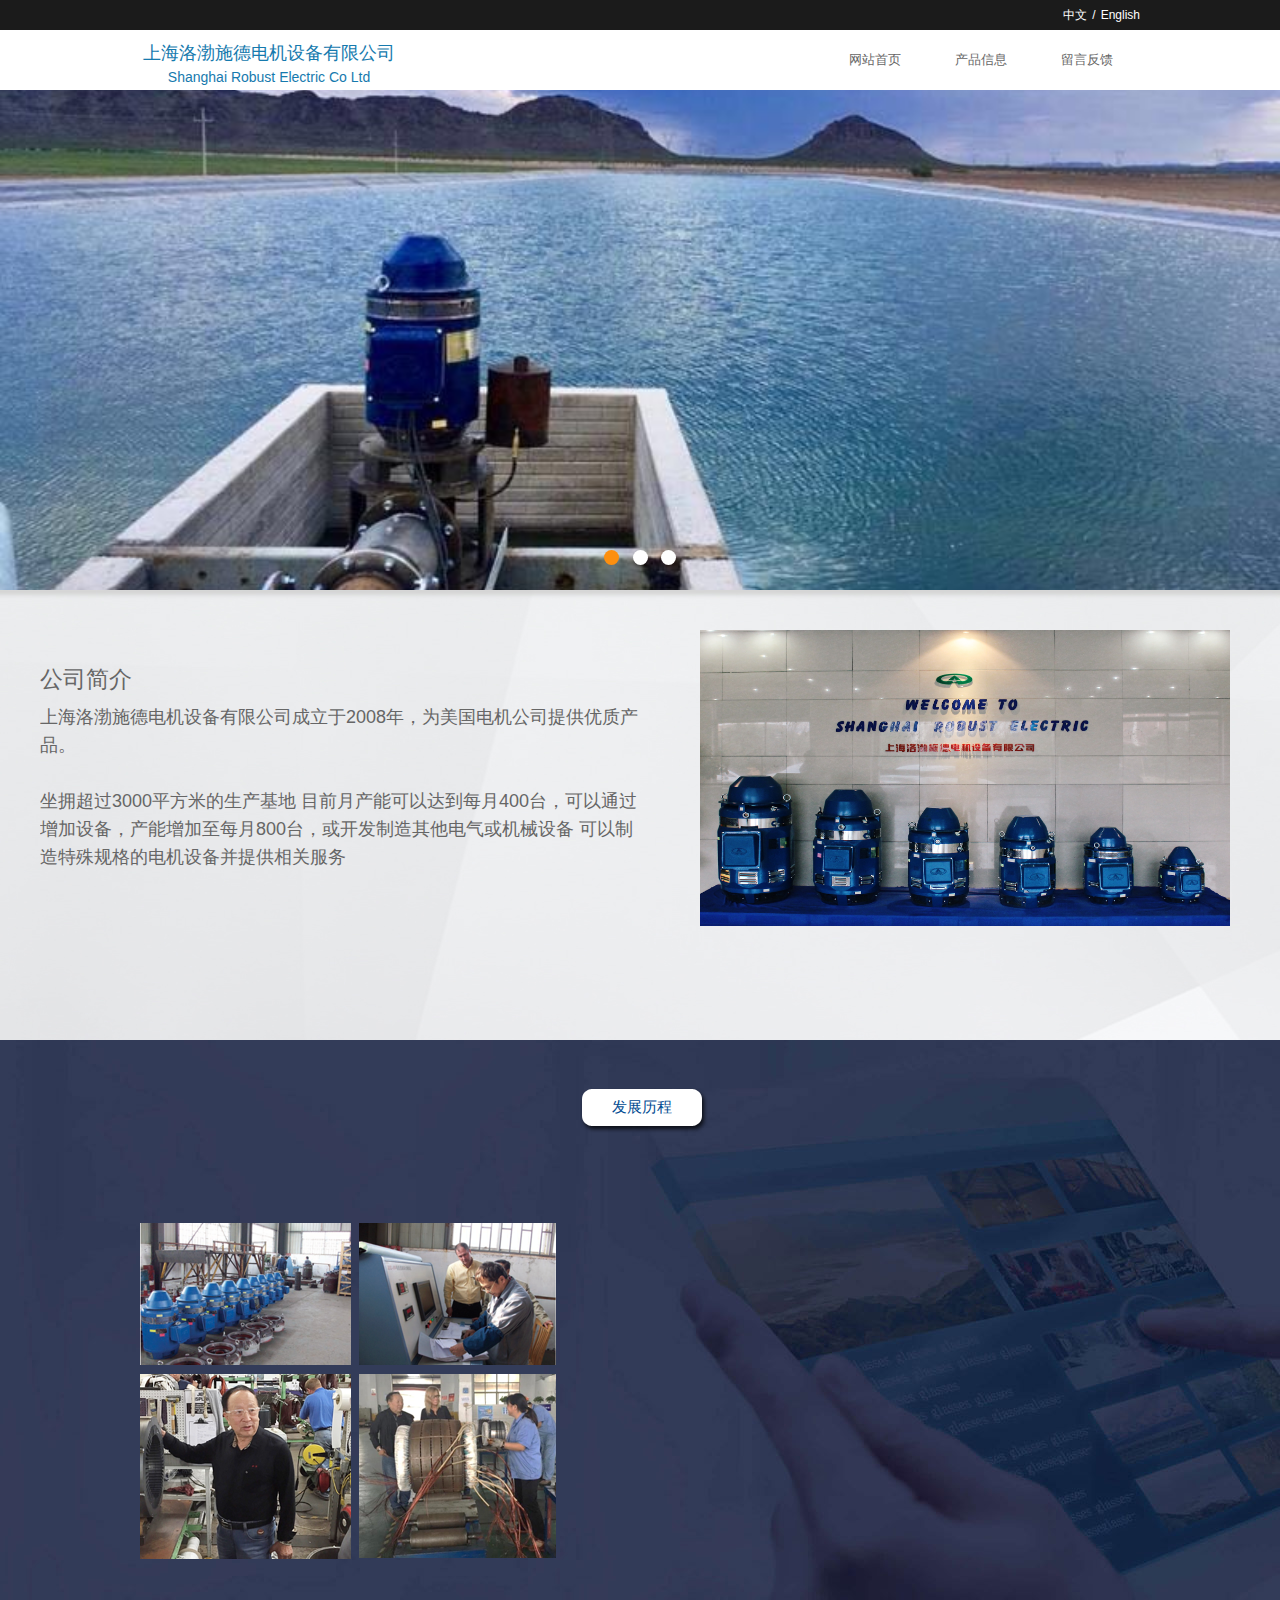
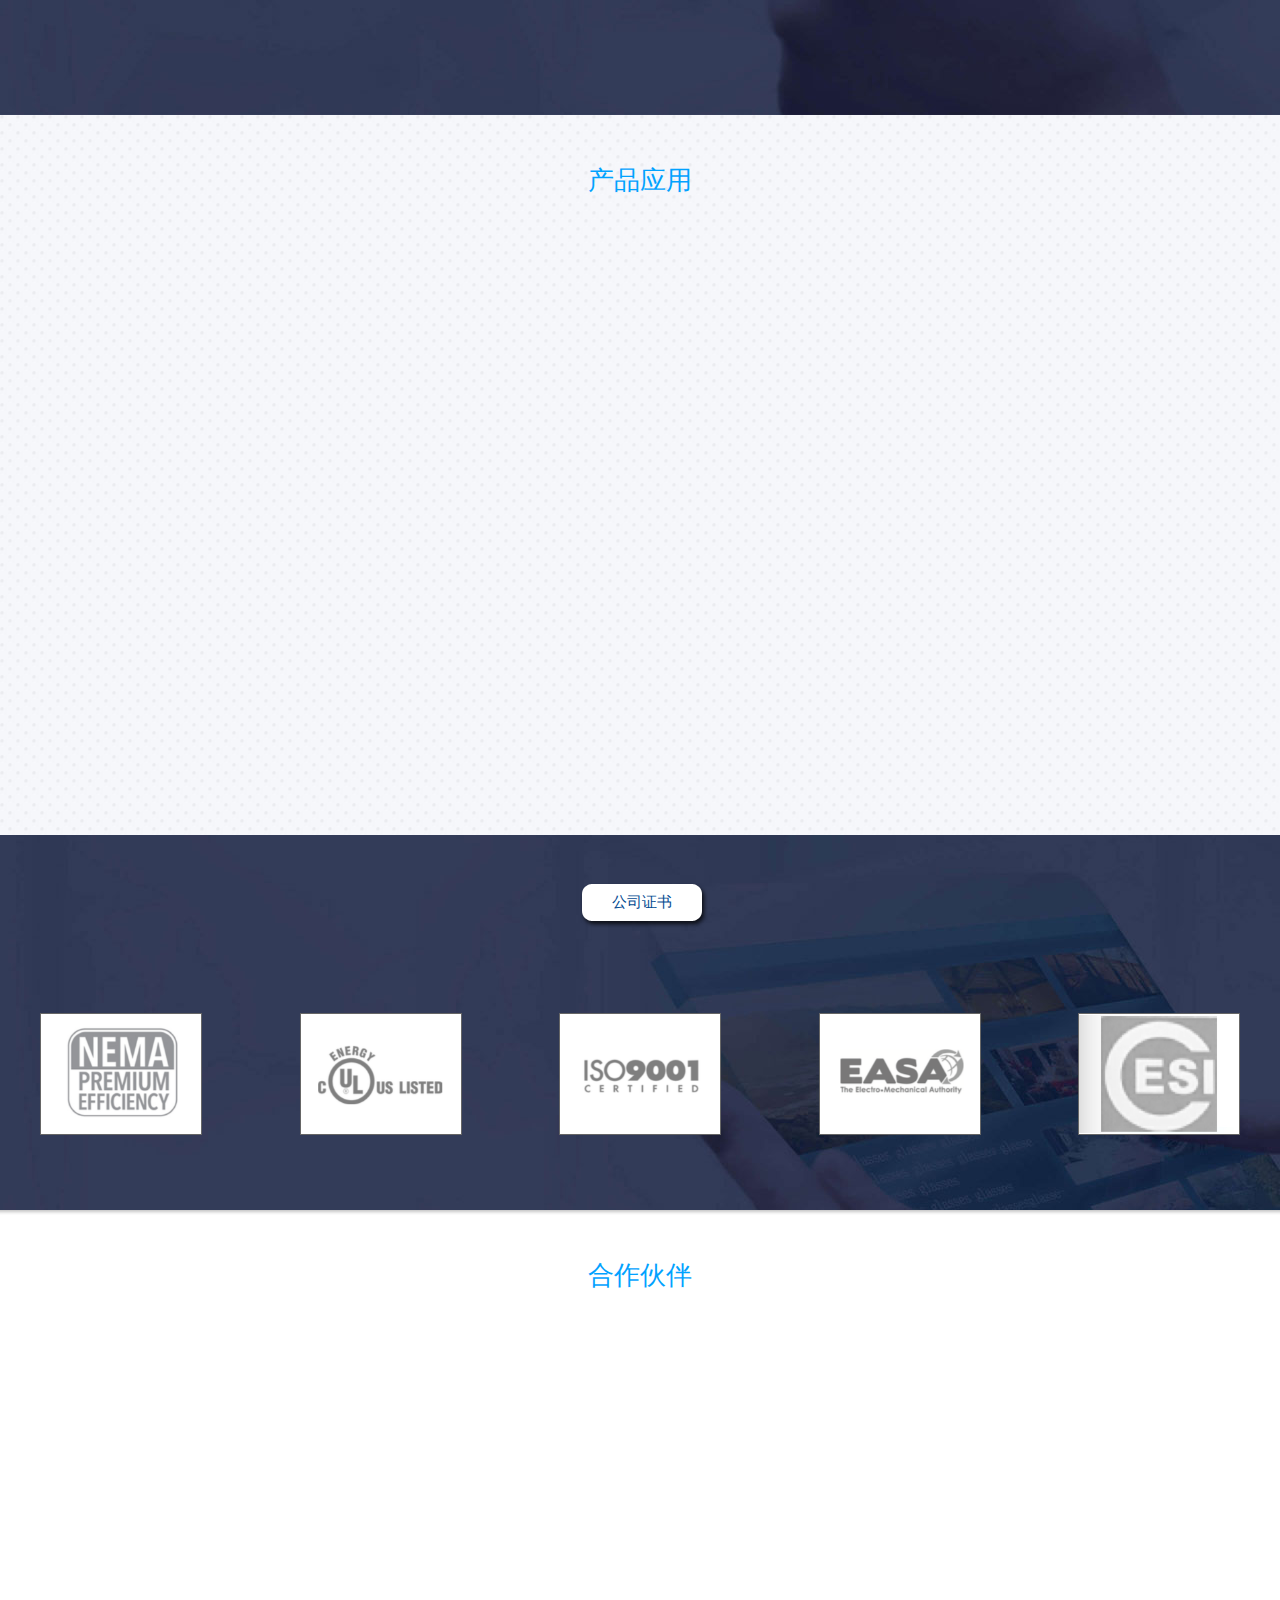
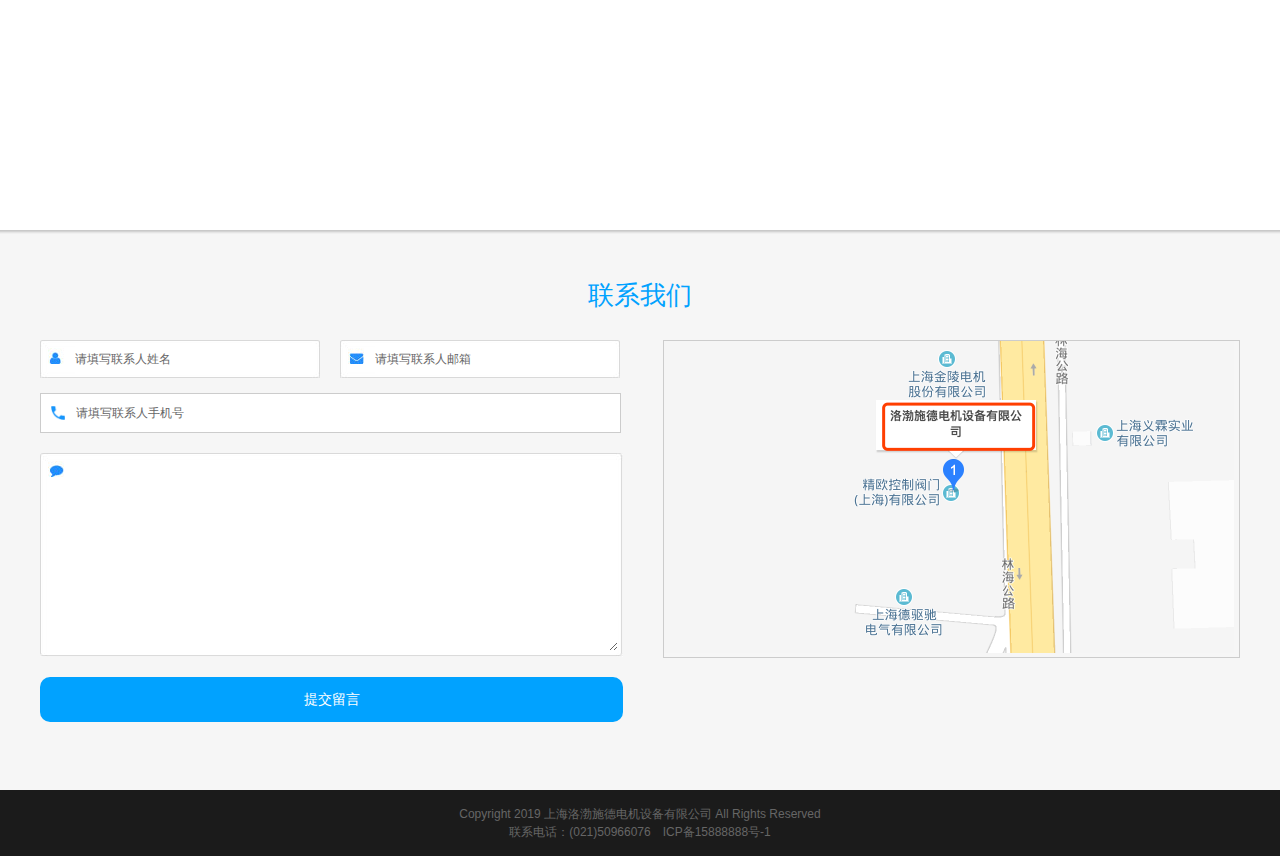
<file: index.html>
<!DOCTYPE html PUBLIC "-//W3C//DTD XHTML 1.0 Transitional//EN"
        "http://www.w3.org/TR/xhtml1/DTD/xhtml1-transitional.dtd">
<html xmlns="http://www.w3.org/1999/xhtml">
<head>
    <meta http-equiv="Content-Type" content="text/html; charset=utf-8" />
    <title>首页</title>
    <meta name="keywords" />
    <meta name="description" content="机械制造公司" />

    <script type="text/javascript" src="public/js/jquery.min.js"></script>
    <script type="text/javascript" src="public/js/jquery.banner.js"></script>
    <script type="text/javascript" src="public/js/donghua.js"></script>

    <link rel="stylesheet" href="public/css/global.css" />
</head>
<body>

<!--顶部开始-->
<div class="top">
    <div class="top-bar">
        <div class="top-bar-inner">
            <div class="language">
                <div class="language-cur">
                    <a href="index.html">中文</a>
                    <span class="language-line">/</span>
                    <a href="index_en.html">English</a>
                </div>
            </div>
            <div class="clear"></div>
        </div>
    </div>
    <div class="topMain">
        <div class="logo">
            <a href="./index.html" style="display:flex">
                <span class="logo-text">
                    上海洛渤施德电机设备有限公司
                    <span class="logo-text-inner">Shanghai Robust Electric Co Ltd</span>
                </span>
            </a>
        </div>
        <ul>
            <li><a href="index.html">网站首页</a></li>
            <li><a href="./product.html">产品信息</a></li>
            <li><a href="index.html#sendEmail">留言反馈</a></li>
        </ul>
        <div class="clearfix"></div>
    </div>
</div>
<!--顶部结束-->

<!--banner开始-->
<div class="banner">
    <ul class="banList">
        <li class="active">
            <img src="public/images/banner1.jpeg" />
        </li>
        <li>><img src="public/images/banner2.jpeg" /></li>
        <li><img src="public/images/banner3.jpeg" /></li>
    </ul>
    <div class="fomW">
        <div class="jsNav">
            <a href="javascript:;" class="trigger current"></a>
            <a href="javascript:;" class="trigger"></a>
            <a href="javascript:;" class="trigger"></a>
        </div>
    </div>
</div>

<script type="text/javascript">
  $(function () {
    $(".banner").swBanner();
  });
</script>
<!--banner结束-->


<!--首页关于我们开始-->
<div class="about">
    <div class="aboutMain">
        <div class="aboutcon">
            <div class="aboiutcontent">
                <div>
                    <p style="font-size: 23px;margin-bottom: 10px;">公司简介</p>
                    上海洛渤施德电机设备有限公司成立于2008年，为美国电机公司提供优质产品。<br /><br />
                    坐拥超过3000平方米的生产基地 目前月产能可以达到每月400台，可以通过增加设备，产能增加至每月800台，或开发制造其他电气或机械设备 可以制造特殊规格的电机设备并提供相关服务

                </div>
            </div>
            <div class="shipin">
                <img src="./public/images/conpany.png" alt="" width="530">
            </div>

        </div>
    </div>
</div>
<!--首页关于我们结束-->

<!--首页新闻开始-->
<div class="new">
    <div class="newMain">
        <div class="newtitle">
            <span>发展历程</span>
        </div>
        <div class="newcon">
            <div class="newleft">
                <img src="./public/images/product_all.png" alt="">
            </div>
            <div class="newright">
                <ul>
                    <li>
                        <div class="newrtitle"><a href="#">2008：上海洛渤施德电机设备有限公司成立</a></div>
                    </li>
                    <li>
                        <div class="newrtitle"><a href="#">2009： 洛渤施德成为卧式电机供应商</a></div>
                    </li>
                    <li>
                        <div class="newrtitle"><a href="#">2010：洛渤施德成为减速机供应商</a></div>
                    </li>
                    <li>
                        <div class="newrtitle"><a href="#">2011：洛渤施德成为立式电机供应商</a></div>
                    </li>
                    <li>
                        <div class="newrtitle"><a href="#">2014：推行了为期三年的研发计划，以开发新一代的VHS产品线</a></div>
                    </li>
                    <li>
                        <div class="newrtitle"><a href="#">2017：成功获得UL认证，所有电机达到NEMA超高效标准</a></div>
                    </li>
                    <li>
                        <div class="newrtitle"><a href="#">2018：推出了卧式电机，JM/JP系列，永磁电机，同时接受特定规格的订单</a></div>
                    </li>
                    <li>
                        <div class="newrtitle"><a href="#">2019：推出了电机裸芯，电机物联网技术，50Hz电机，以及IP授权服务</a></div>
                    </li>
                </ul>
            </div>
        </div>
    </div>
</div>
<!--首页新闻结束-->

<!--首页产品开始-->
<!--<div class="cp" id="product">-->
<!--<div class="cpMain">-->
<!--<div class="cptitle"><img src="public/images/cptitle.jpg" /></div>-->
<!--<div class="cpdes">上海洛渤施德电机设备有限公司成立于2008年，也是美国著名电机AURORA MOTORS 公司属下的上海生产基地。-->
<!--坐拥超过3000平方米的生产基地-->
<!--目前月产能可以达到每月400，可以通过增加设备，产能增加至每月800台，或开发制造其他电气或机械设备-->
<!--可以制造特殊规格的电机设备并提供相关服务<br />-->
<!--</div>-->

<!--<div class="cplist">-->
<!--<div class="cpleft">-->
<!--<div class="cpleftdes">-->
<!--这里是产品详细介绍。这里是产品详细介绍。这里是产品详细介绍。这里是产品详细介绍。这里是产品详细介绍。这里是产品详细介绍。这里是产品详细介绍。这里是产品详细介绍。这里是产品详细介绍。-->
<!--</div>-->
<!--<a href="#">更多详情>></a>-->
<!--</div>-->
<!--<div class="cpright">-->
<!--<ul>-->
<!--<li>-->
<!--<a href="#">-->
<!--<img src="public/images/product.png" width="260" height="220" />-->
<!--<div class="cpright-text">产品1</div>-->
<!--</a>-->
<!--</li>-->
<!--<li>-->
<!--<a href="#">-->
<!--<img src="public/images/product5.png" width="260" height="220" />-->
<!--<div class="cpright-text">产品2</div>-->
<!--</a>-->
<!--</li>-->
<!--<li><a href="#">-->
<!--<img src="public/images/product4.png" width="260" height="220" />-->
<!--<div class="cpright-text">产品3</div>-->
<!--</a></li>-->
<!--</ul>-->
<!--</div>-->
<!--</div>-->

<!--</div>-->
<!--</div>-->
<!--首页产品结束-->


<!--产品应用开始-->
<div class="anli">
    <div class="main-title">
        <h2>产品应用</h2>
    </div>
    <div class="anliMain">
        <ul>
            <li><a href="#"><img src="public/images/apply1.png" width="274" height="180" /></a>
                <p><a href="#">水处理</a></p></li>
            <li><a href="#"><img src="public/images/apply2.png" width="274" height="180" /></a>
                <p><a href="#">造纸</a></p></li>
            <li><a href="#"><img src="public/images/apply3.png" width="274" height="180" /></a>
                <p><a href="#">市政建设</a></p></li>
            <li><a href="#"><img src="public/images/apply4.png" width="274" height="180" /></a>
                <p><a href="#">农业</a></p></li>
            <li><a href="#"><img src="public/images/apply5.png" width="274" height="180" /></a>
                <p><a href="#">钻井</a></p></li>
            <li><a href="#"><img src="public/images/apply6.png" width="274" height="180" /></a>
                <p><a href="#">矿业</a></p></li>
            <div class="clearfix"></div>
        </ul>
    </div>
</div>
<!--产品应用结束-->

<!--公司证书开始-->
<div class="new" style="height: 375px">
    <div class="newMain">
        <div class="newtitle">
            <span>公司证书</span>
        </div>
        <div class="newcon" style="">
            <div class="awards-block" style="margin-top: 60px">
                <a href="javascript;;">
                    <img src="./public/images/awards7.png" alt="">
                </a>
                <a href="javascript;;">
                    <img src="./public/images/awards8.png" alt="">
                </a>
                <a href="javascript;;">
                    <img src="./public/images/awards9.png" alt="">
                </a>
                <a href="javascript;;">
                    <img src="./public/images/awards10.png" alt="">
                </a>
                <a href="javascript;;">
                    <img src="./public/images/awards11.jpeg" alt="">
                </a>
            </div>
        </div>
    </div>
</div>
<!--公司证书结束-->

<!--合作伙伴开始-->
<div class="hezuo">
    <div class="hezuoMain">
        <div class="main-title">
            <h2>合作伙伴</h2>
        </div>
        <ul>
            <li><a class="partner-block" href="javascript:;"><img src="public/images/new_partner1.jpg" /></a></li>
            <li><a class="partner-block" href="javascript:;"><img src="public/images/new_partner2.jpeg" /></a></li>
            <li><a class="partner-block" href="javascript:;"><img src="public/images/new_partner3.png" /></a></li>
            <li><a href="javascript:;" class="partner-block-two"><img src="public/images/new_partner4.png" alt=""></a></li>
            <li><a href="javascript:;" class="partner-block-two"><img src="public/images/new_partner5.png" alt=""></a></li>
            <li><a href="javascript:;" class="partner-block-two"><img src="public/images/new_partner6.png" alt=""></a></li>

            <div class="clearfix"></div>
        </ul>
    </div>
</div>
<!--合作伙伴结束-->


<!--联系开始-->
<script type="text/javascript">
  function cfm_msg() {
    if ($("#nickname").val() == "" || $("#nickname").val() == "请填写联系人姓名") {
      alert("请填写联系人姓名！");
      $("#nickname").focus();
      return false;
    }
    if ($("#email").val() == "" || $("#email").val() == "请填写联系人邮箱") {
      alert("请填写联系人邮箱！");
      $("#email").focus();
      return false;
    }
    if ($("#phone").val() == "" || $("#phone").val() == "请填写联系人手机号") {
      alert("请填写联系人手机号！");
      $("#phone").focus();
      return false;
    }
    if ($("#content").val() == "") {
      alert("请填写留言内容！");
      $("#content").focus();
      return false;
    }
    $.ajax({
      url: "/sendMail",
      data: {
        nickname: $('#nickname').val(),
        email: $('#email').val(),
        phone: $('#phone').val(),
        content: $('#content').val(),
      },
      success: function (result) {
        if (result == true) {
          alert('发送成功！');
        } else {
          alert('发送失败，请重新提交！');
        }
      }
    });
    $("#form").submit();
  }
</script>
<div class="lx" id="sendEmail">
    <div class="lxMain">
        <div class="main-title">
            <h2>联系我们</h2>
        </div>
        <div class="lxcon">
            <div class="lxleft">
                <div method="POST" enctype="application/x-www-form-urlencoded">
                    <ul>
                        <li>
                            <div class="namebj">
                                <input type="text" name="nickname" id="nickname" value="请填写联系人姓名"
                                       style="width:240px; margin-top:3px; border:none; height:32px; margin-left:35px; outline:none;"
                                       onfocus="this.value = this.value == this.defaultValue ? '' : this.value"
                                       onblur="this.value = this.value == '' ? this.defaultValue : this.value" />
                            </div>
                        </li>
                        <li>
                            <div class="emailbj">
                                <input type="text" name="email" id="email" value="请填写联系人邮箱"
                                       style="width:240px; margin-top:3px; border:none; height:32px; margin-left:35px; outline:none;"
                                       onfocus="this.value = this.value == this.defaultValue ? '' : this.value"
                                       onblur="this.value = this.value == '' ? this.defaultValue : this.value" />
                            </div>
                        </li>
                        <li>
                            <div class="phonebj" style="margin-top: 15px">
                                <input type="text" name="phone" id="phone" value="请填写联系人手机号"
                                       style="width:543px; margin-top:3px; border:none; height:32px; margin-left:35px; outline:none;"
                                       onfocus="this.value = this.value == this.defaultValue ? '' : this.value"
                                       onblur="this.value = this.value == '' ? this.defaultValue : this.value" />
                            </div>
                        </li>
                        <div class="clearfix"></div>
                    </ul>
                    <div class="contentbj">
                        <textarea name="content" id="content" title="请填写留言内容"
                                  style=" width:543px; margin-left:35px; height:190px; margin-top:8px; border:none;outline:none;"></textarea>
                    </div>
                    <a class="tijiao" href="javascript:void(0);" onClick="cfm_msg();return false;">提交留言</a>
                </div>
            </div>
            <div class="lxright">

                <img width="570" src="public/images/location.png" />

            </div>
        </div>
    </div>
</div>
<!--联系结束-->

<!--底部开始-->
<div class="foot">
    <div class="footMain">
        <p>Copyright 2019 上海洛渤施德电机设备有限公司 All Rights Reserved</p>
        <p>联系电话：(021)50966076　ICP备15888888号-1</p>
    </div>
</div>
<!--底部结束-->

</body>
</html>
</file>
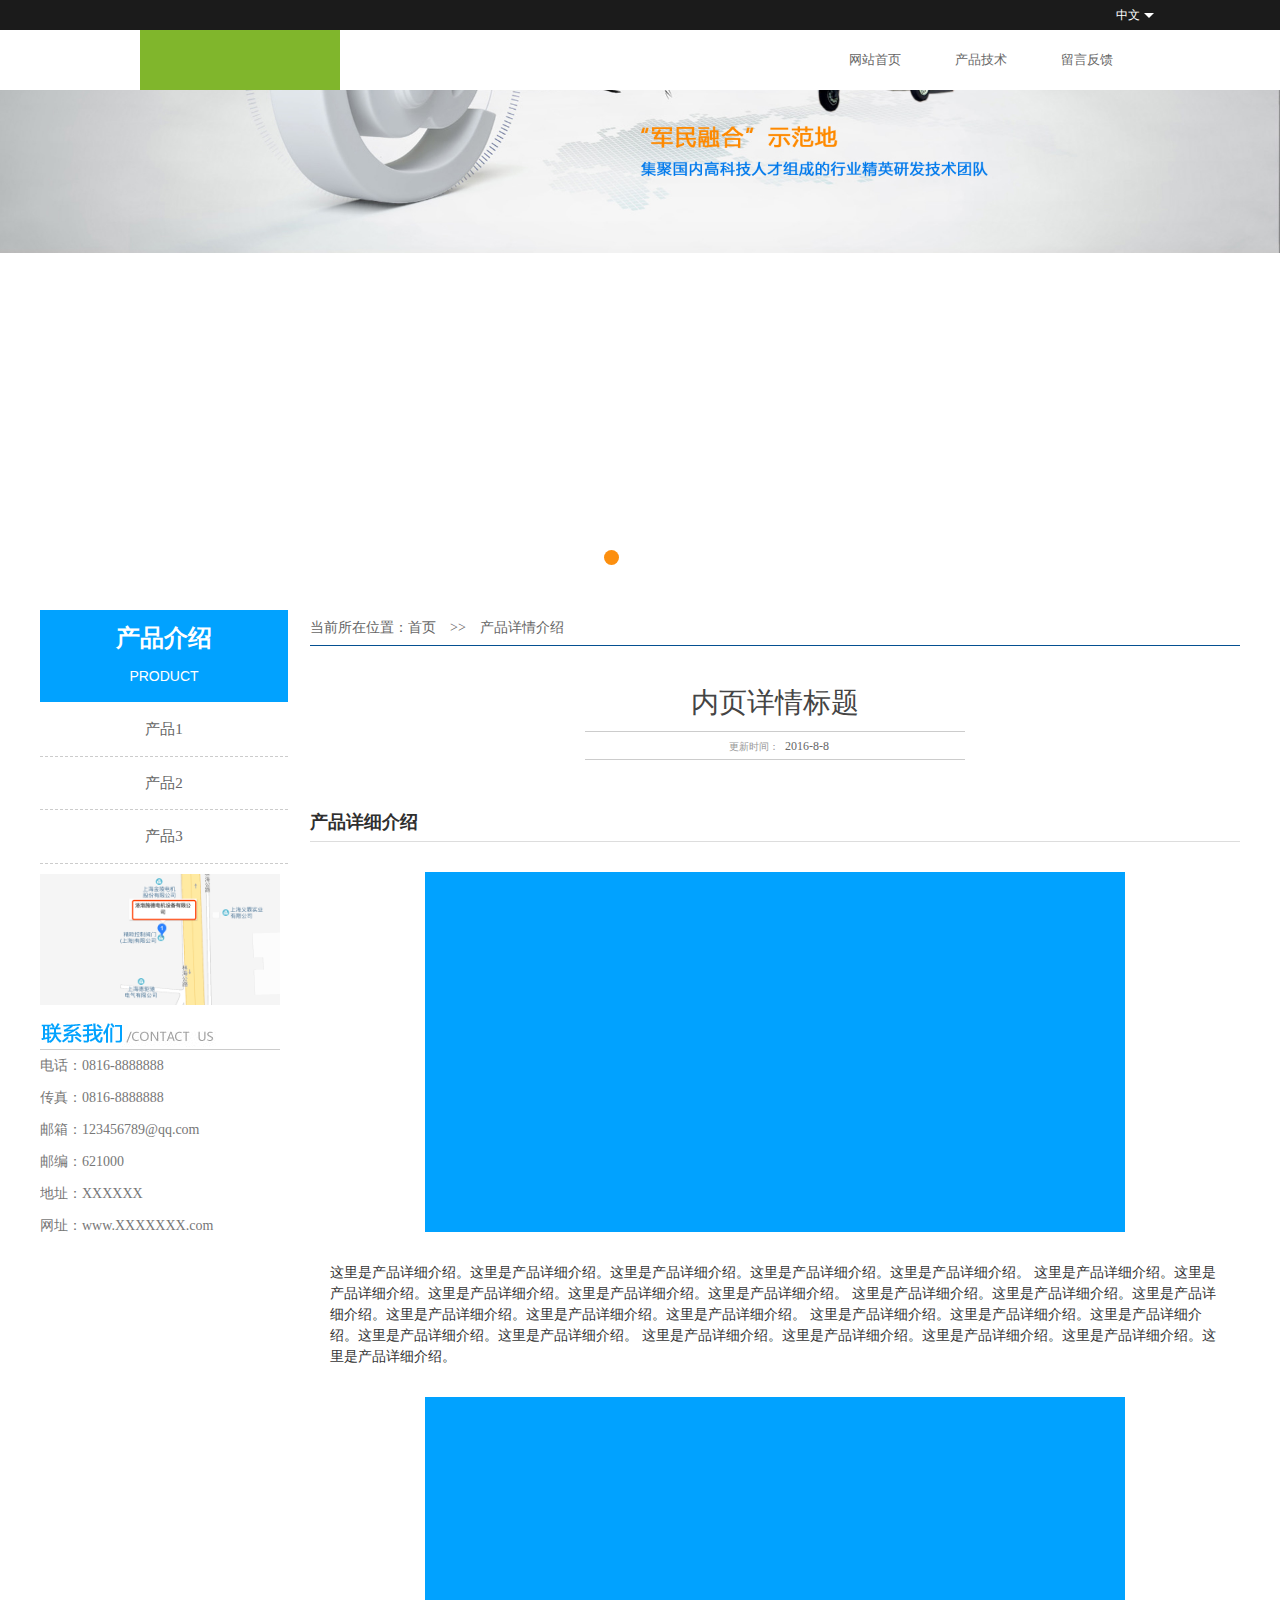
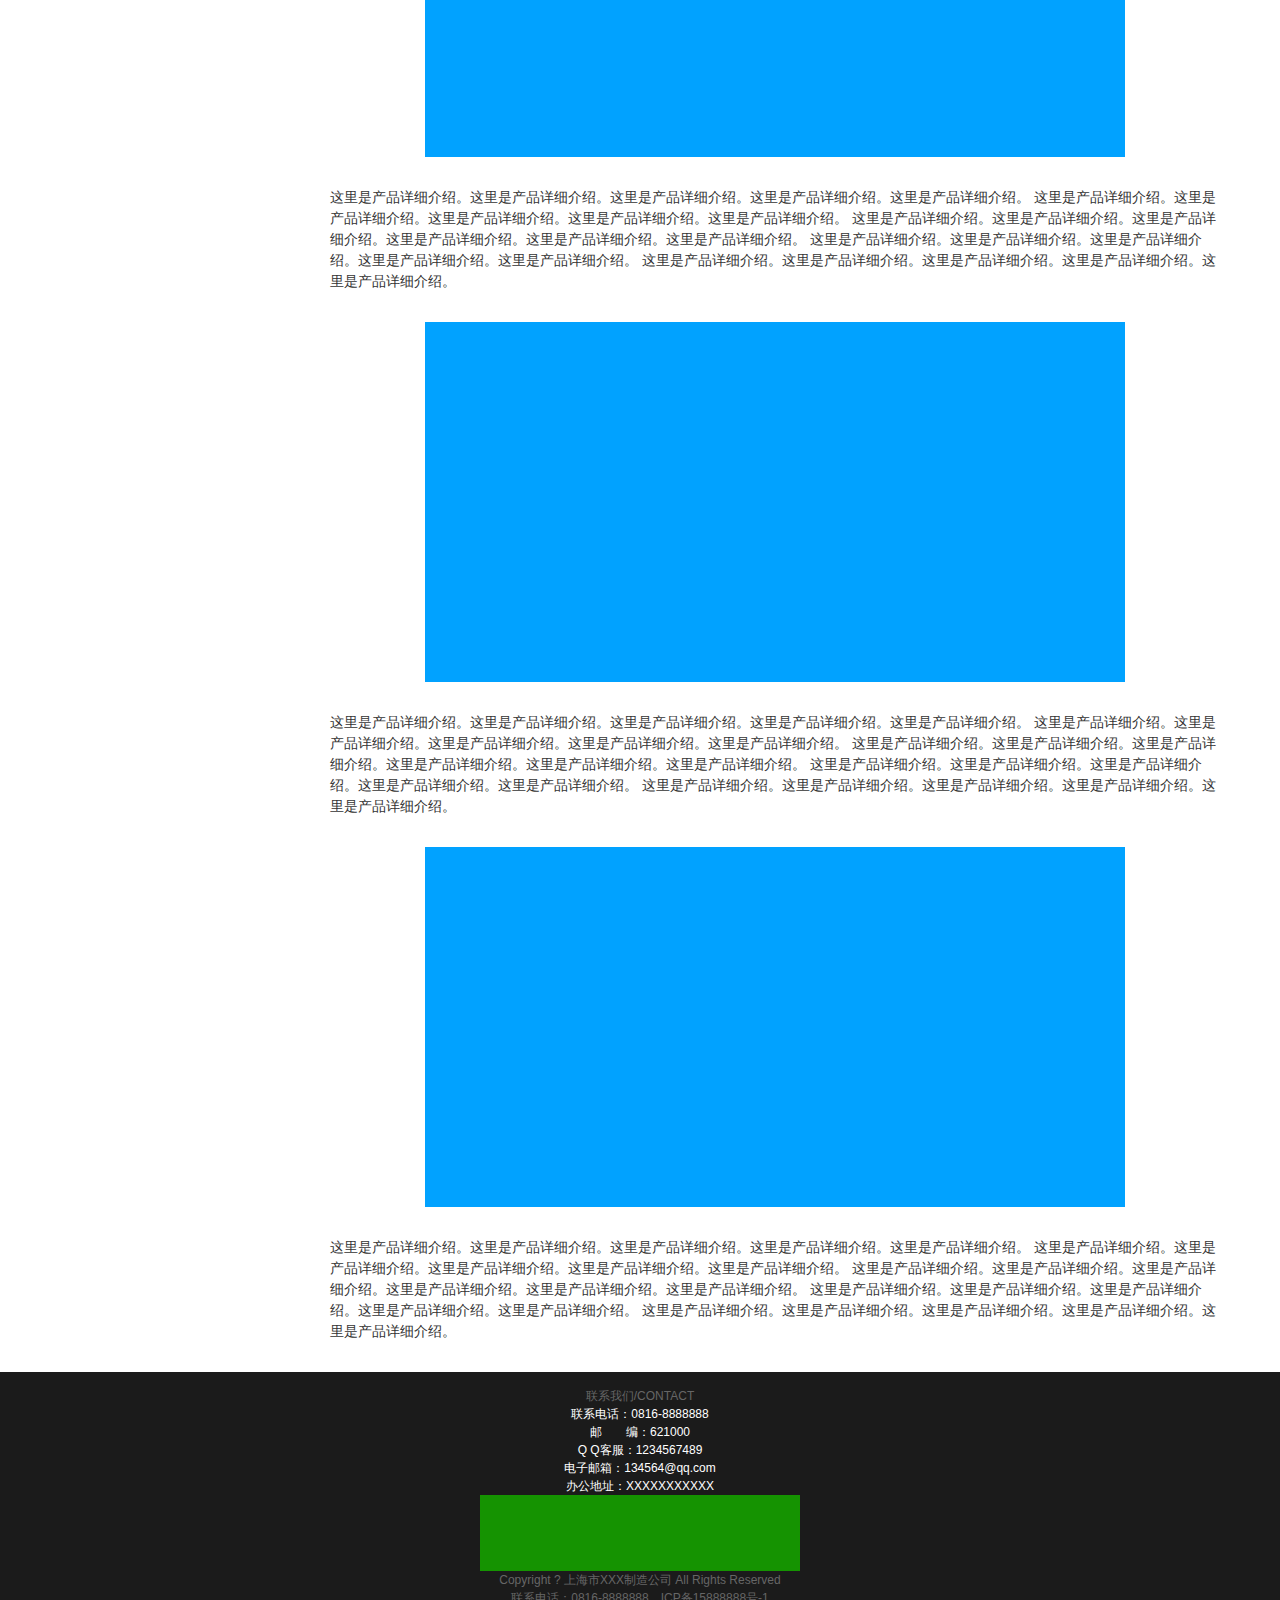
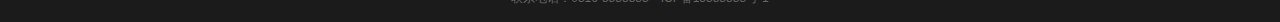
<file: detail1.html>
<!DOCTYPE html PUBLIC "-//W3C//DTD XHTML 1.0 Transitional//EN" "http://www.w3.org/TR/xhtml1/DTD/xhtml1-transitional.dtd">
<html xmlns="http://www.w3.org/1999/xhtml">
<head>
    <meta http-equiv="Content-Type" content="text/html; charset=utf-8" />
    <title>内页详情页</title>
    <script type="text/javascript" src="public/js/jquery.min.js"></script>
    <script type="text/javascript" src="public/js/jquery.banner.js"></script>
    <link rel="stylesheet" href="public/css/global.css" />
    <link rel="stylesheet" href="public/css/nei.css" />
</head>
<body>

<!--顶部开始-->
<div class="top">
    <div class="top-bar">
        <div class="top-bar-inner">
            <div class="language">
                <div class="language-cur">
                    <span>中文</span>
                    <span class="language-arrow"></span>
                </div>
                <ul class="language-list">
                    <li class="language-item"><a href="#javascript:;"></a>中文</li>
                    <li class="language-item"><a href="#javascript:;"></a>English</li>
                </ul>
            </div>
            <div class="clear"></div>
        </div>
    </div>
    <div class="topMain">
        <div class="logo"><a href="#" style="background-color: #80b62c; width: 200px;height: 60px;display: block"></a></div>
        <ul>
            <li><a href="index.html">网站首页</a></li>
            <li><a href="index.html#product">产品技术</a></li>
            <li><a href="index.html#sendEmail">留言反馈</a></li>
        </ul>
        <div class="clearfix"></div>
    </div>
</div>
<!--顶部结束-->

<!--banner开始-->
<div class="banner" style="height:500px;">
    <ul class="banList" style="height:500px;">
        <li class="active"><a href="javascript:void(0)"><img src="public/images/banner1.jpg" /></a></li>
        <li><a href="javascript:void(0)"><img src="public/images/banner1.jpg" /></a></li>
        <li><a href="javascript:void(0)"><img src="public/images/banner1.jpg" /></a></li>
    </ul>
    <div class="fomW">
        <div class="jsNav">
            <a href="javascript:;" class="trigger current"></a>
            <a href="javascript:;" class="trigger"></a>
            <a href="javascript:;" class="trigger"></a>
        </div>
    </div>
</div>

<script type="text/javascript">
  $(function () {
    $(".banner").swBanner();
  });
</script>
<!--banner结束-->

<!--内页详情开始-->
<div class="n_Main">
    <div class="n_left">
        <div class="n_title">
            <h3>产品介绍</h3>
            <p>PRODUCT</p>
        </div>
        <ul>
            <li><a href="#">产品1</a></li>
            <li><a href="#">产品2</a></li>
            <li><a href="#">产品3</a></li>
        </ul>
        <div class="map">
            <a href="contact.php"><img src="public/images/location.png" width="240"  /></a>
        </div>
        <div class="n_contact">
            <img src="public/images/n_contact.jpg" />
            电话：0816-8888888<br />
            传真：0816-8888888<br />
            邮箱：123456789@qq.com<br />
            邮编：621000<br />
            地址：XXXXXX<br />
            网址：www.XXXXXXX.com<br />
        </div>
    </div>

    <div class="n_right">
        <div class="location">
            当前所在位置：首页　>>　产品详情介绍
        </div>
        <div class="n_centent">
            　

            <div class="listConts">
                <!-- 标题区域开始 -->
                <h1 class="title">内页详情标题</h1>
                <div class="info">
                    <small>更新时间：</small>
                    2016-8-8
                </div>
                <!-- 标题区域结束 -->
                <!-- 内容区域开始 -->
                <div class="conttitle">产品详细介绍</div>
                <div style="margin: 30px auto;background-color: #01a2ff; width: 700px;height: 360px;">

                </div>
                <p style="font-size: 14px;color:#333;line-height: 1.5;padding: 0 20px;">
                    这里是产品详细介绍。这里是产品详细介绍。这里是产品详细介绍。这里是产品详细介绍。这里是产品详细介绍。
                    这里是产品详细介绍。这里是产品详细介绍。这里是产品详细介绍。这里是产品详细介绍。这里是产品详细介绍。
                    这里是产品详细介绍。这里是产品详细介绍。这里是产品详细介绍。这里是产品详细介绍。这里是产品详细介绍。这里是产品详细介绍。
                    这里是产品详细介绍。这里是产品详细介绍。这里是产品详细介绍。这里是产品详细介绍。这里是产品详细介绍。
                    这里是产品详细介绍。这里是产品详细介绍。这里是产品详细介绍。这里是产品详细介绍。这里是产品详细介绍。
                </p>
                <div style="margin: 30px auto;background-color: #01a2ff; width: 700px;height: 360px;">

                </div>
                <p style="font-size: 14px;color:#333;line-height: 1.5;padding: 0 20px;">
                    这里是产品详细介绍。这里是产品详细介绍。这里是产品详细介绍。这里是产品详细介绍。这里是产品详细介绍。
                    这里是产品详细介绍。这里是产品详细介绍。这里是产品详细介绍。这里是产品详细介绍。这里是产品详细介绍。
                    这里是产品详细介绍。这里是产品详细介绍。这里是产品详细介绍。这里是产品详细介绍。这里是产品详细介绍。这里是产品详细介绍。
                    这里是产品详细介绍。这里是产品详细介绍。这里是产品详细介绍。这里是产品详细介绍。这里是产品详细介绍。
                    这里是产品详细介绍。这里是产品详细介绍。这里是产品详细介绍。这里是产品详细介绍。这里是产品详细介绍。
                </p>
                <div style="margin: 30px auto;background-color: #01a2ff; width: 700px;height: 360px;">

                </div>
                <p style="font-size: 14px;color:#333;line-height: 1.5;padding: 0 20px;">
                    这里是产品详细介绍。这里是产品详细介绍。这里是产品详细介绍。这里是产品详细介绍。这里是产品详细介绍。
                    这里是产品详细介绍。这里是产品详细介绍。这里是产品详细介绍。这里是产品详细介绍。这里是产品详细介绍。
                    这里是产品详细介绍。这里是产品详细介绍。这里是产品详细介绍。这里是产品详细介绍。这里是产品详细介绍。这里是产品详细介绍。
                    这里是产品详细介绍。这里是产品详细介绍。这里是产品详细介绍。这里是产品详细介绍。这里是产品详细介绍。
                    这里是产品详细介绍。这里是产品详细介绍。这里是产品详细介绍。这里是产品详细介绍。这里是产品详细介绍。
                </p>
                <div style="margin: 30px auto;background-color: #01a2ff; width: 700px;height: 360px;">

                </div>
                <p style="font-size: 14px;color:#333;line-height: 1.5;padding: 0 20px;">
                    这里是产品详细介绍。这里是产品详细介绍。这里是产品详细介绍。这里是产品详细介绍。这里是产品详细介绍。
                    这里是产品详细介绍。这里是产品详细介绍。这里是产品详细介绍。这里是产品详细介绍。这里是产品详细介绍。
                    这里是产品详细介绍。这里是产品详细介绍。这里是产品详细介绍。这里是产品详细介绍。这里是产品详细介绍。这里是产品详细介绍。
                    这里是产品详细介绍。这里是产品详细介绍。这里是产品详细介绍。这里是产品详细介绍。这里是产品详细介绍。
                    这里是产品详细介绍。这里是产品详细介绍。这里是产品详细介绍。这里是产品详细介绍。这里是产品详细介绍。
                </p>
                <!-- 内容区域结束 -->
            </div>
            <!-- 详细区域结束 -->


        </div>
    </div>
</div>
<!--内页详情结束-->


<!--底部开始-->
<div class="foot">
    <div class="footMain">
        <div class="foot1">
            <div class="foot1title">
                联系我们/CONTACT
            </div>
            <ul>
                <li>联系电话：0816-8888888</li>
                <li>邮　　编：621000</li>
                <li>Q Q客服：1234567489</li>
                <li>电子邮箱：134564@qq.com</li>
                <li>办公地址：XXXXXXXXXXX</li>
            </ul>
        </div>

        <div class="foot3">
            <p class="dilogo">
            <div style="width: 320px;height: 76px; background-color: #159301; margin: 0 auto"></div>
            </p>
            <p>Copyright ? 上海市XXX制造公司 All Rights Reserved</p>
            <p>联系电话：0816-8888888　ICP备15888888号-1</p>
        </div>
    </div>
</div>
<!--底部结束-->

</body>
</html>
</file>
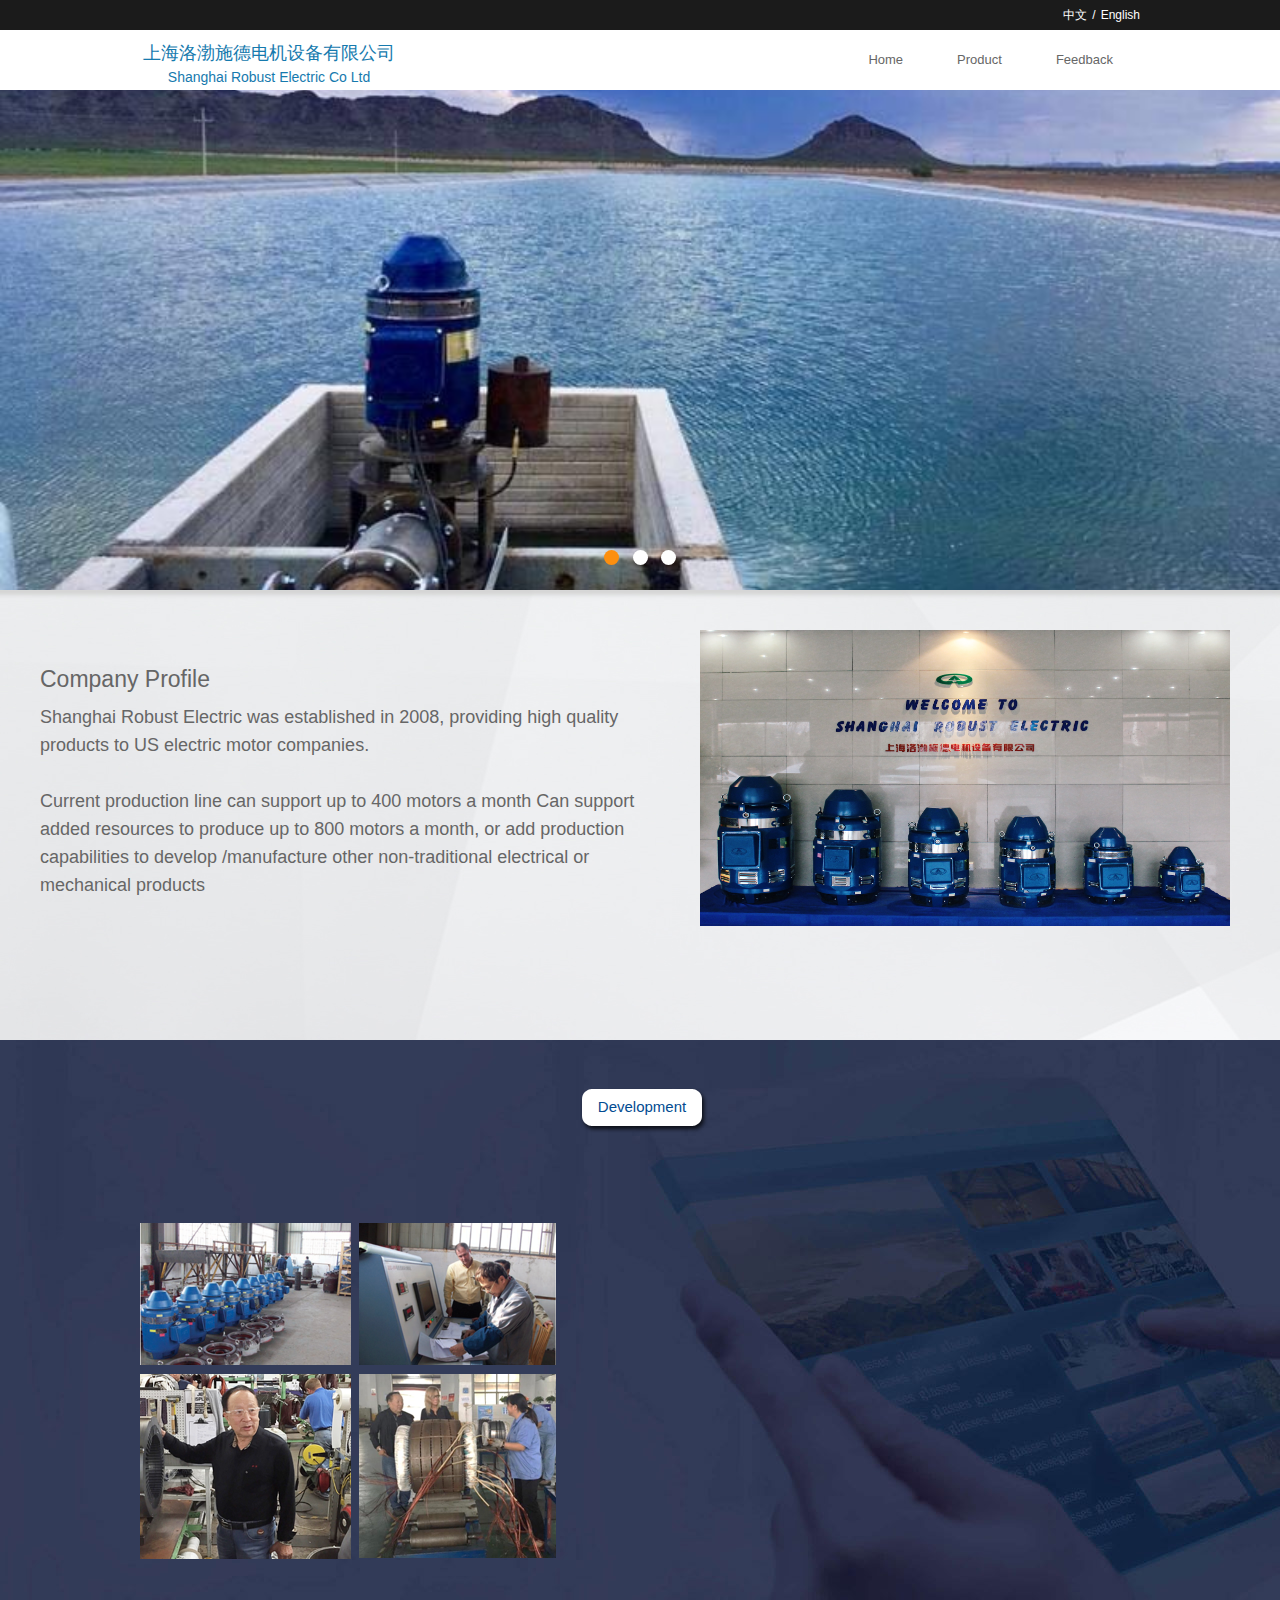
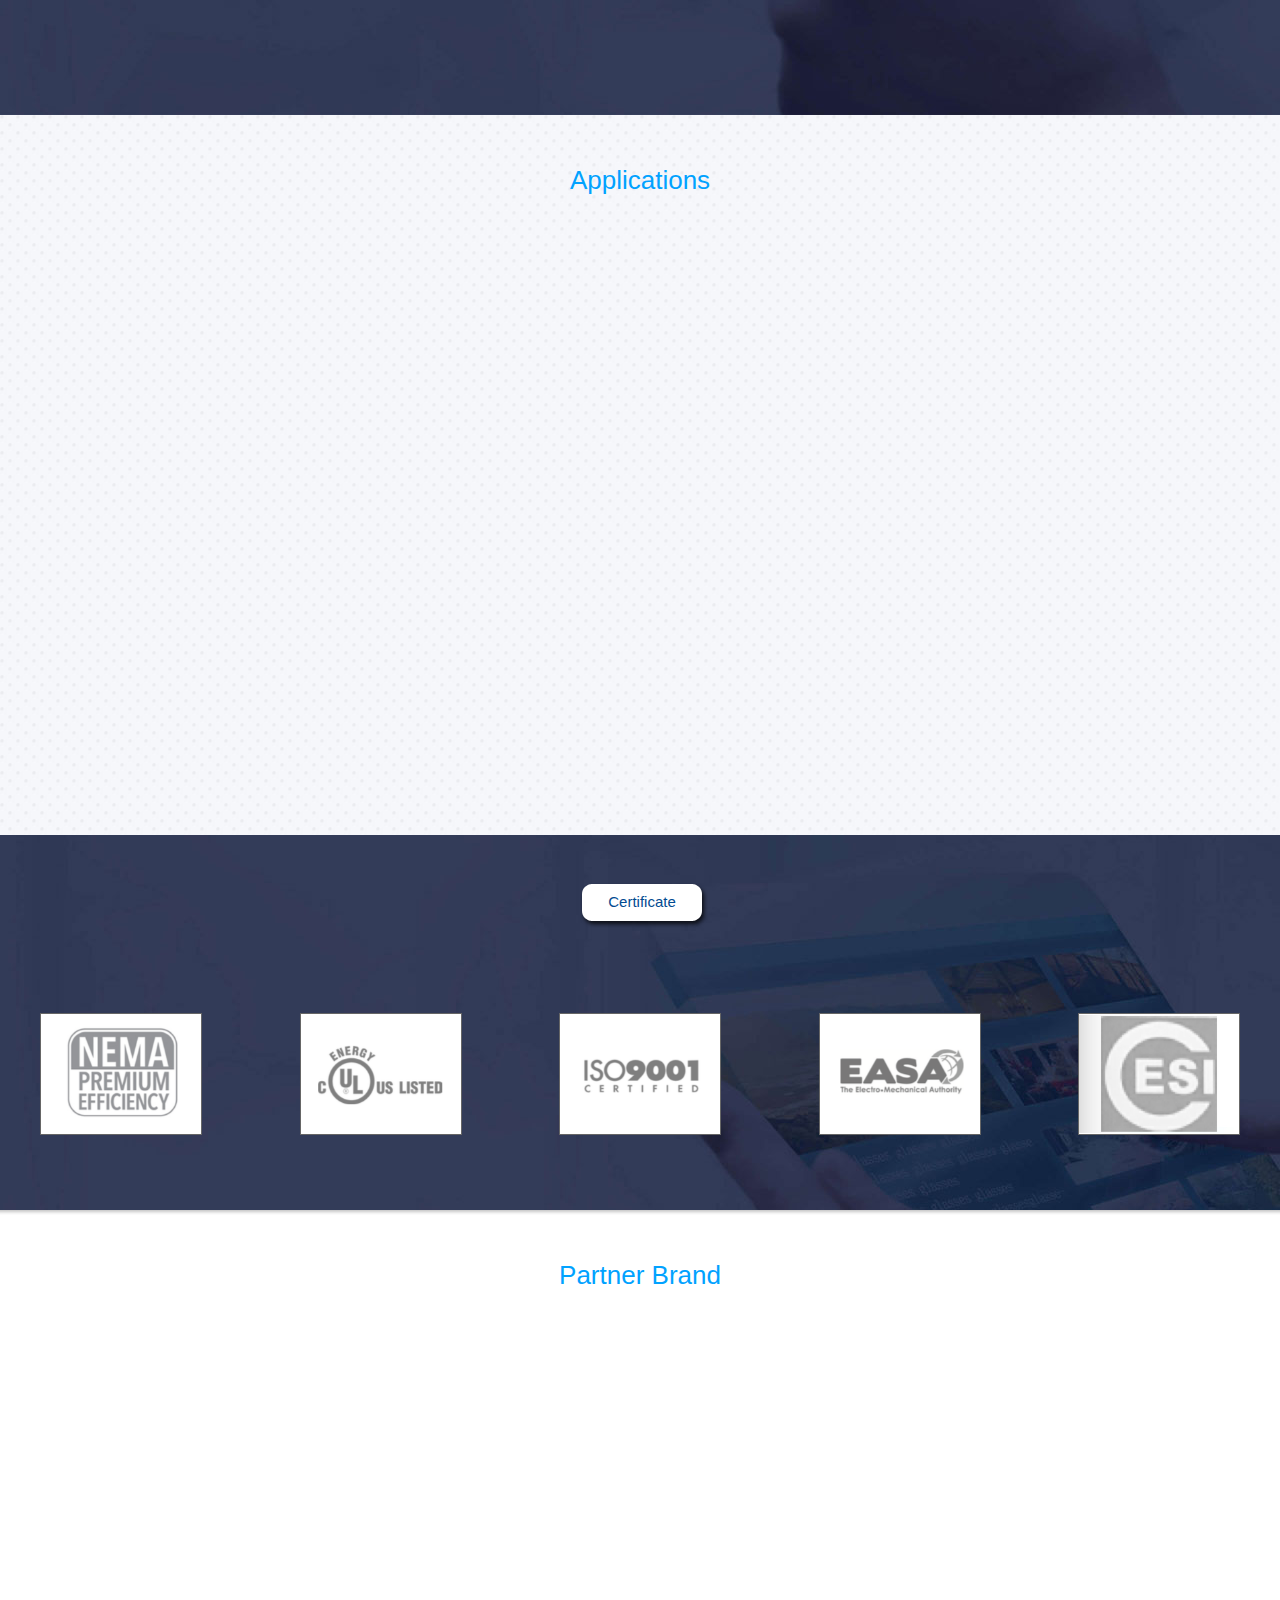
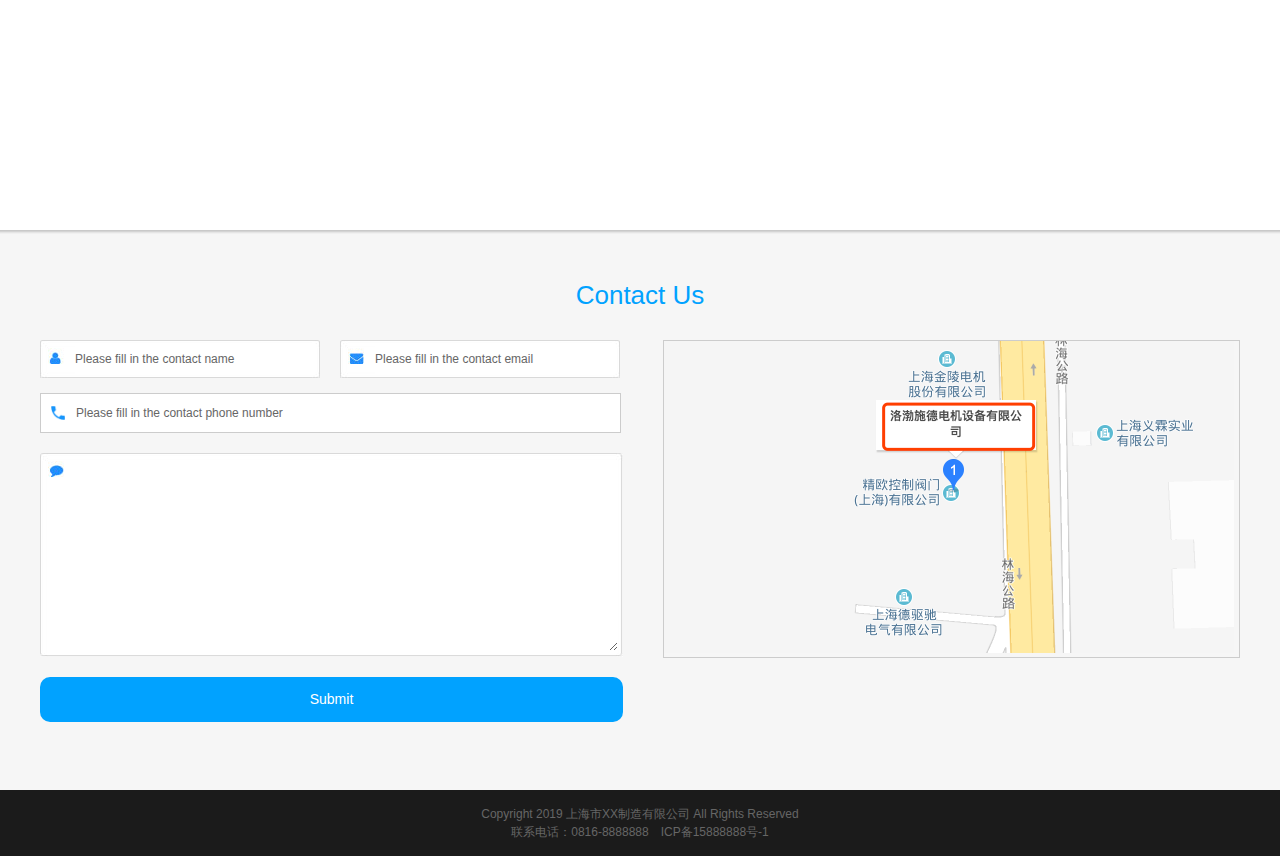
<file: index_en.html>
<!DOCTYPE html PUBLIC "-//W3C//DTD XHTML 1.0 Transitional//EN"
        "http://www.w3.org/TR/xhtml1/DTD/xhtml1-transitional.dtd">
<html xmlns="http://www.w3.org/1999/xhtml">
<head>
    <meta http-equiv="Content-Type" content="text/html; charset=utf-8" />
    <title>index</title>
    <meta name="keywords" />
    <meta name="description" content="机械制造公司" />

    <script type="text/javascript" src="public/js/jquery.min.js"></script>
    <script type="text/javascript" src="public/js/jquery.banner.js"></script>
    <script type="text/javascript" src="public/js/donghua.js"></script>

    <link rel="stylesheet" href="public/css/global.css" />
</head>
<body>

<!--顶部开始-->
<div class="top">
    <div class="top-bar">
        <div class="top-bar-inner">
            <div class="language">
                <div class="language-cur">
                    <a href="index.html">中文</a>
                    <span class="language-line">/</span>
                    <a href="index_en.html">English</a>
                </div>
            </div>
            <div class="clear"></div>
        </div>
    </div>
    <div class="topMain">
        <div class="logo">
            <a href="./index_en.html">
                <span class="logo-text">
                    上海洛渤施德电机设备有限公司
                    <span class="logo-text-inner">Shanghai Robust Electric Co Ltd</span>
                </span>
            </a>
        </div>
        <ul>
            <li><a href="index_en.html">Home</a></li>
            <li><a href="./product_en.html">Product</a></li>
            <li><a href="index_en.html#sendEmail">Feedback</a></li>
        </ul>
        <div class="clearfix"></div>
    </div>
</div>
<!--顶部结束-->

<!--banner开始-->
<div class="banner">
    <ul class="banList">
        <li class="active">
            <img src="public/images/banner1.jpeg" />
        </li>
        <li>><img src="public/images/banner2.jpeg" /></li>
        <li><img src="public/images/banner3.jpeg" /></li>
    </ul>
    <div class="fomW">
        <div class="jsNav">
            <a href="javascript:;" class="trigger current"></a>
            <a href="javascript:;" class="trigger"></a>
            <a href="javascript:;" class="trigger"></a>
        </div>
    </div>
</div>

<script type="text/javascript">
  $(function () {
    $(".banner").swBanner();
  });
</script>
<!--banner结束-->

<!--首页关于我们开始-->
<div class="about">
    <div class="aboutMain">
        <div class="aboutcon">
            <div class="aboiutcontent">
                <div>
                    <p style="font-size: 23px;margin-bottom: 10px;">Company Profile</p>
                    Shanghai Robust Electric was established in 2008, providing high quality products to US electric motor companies.<br /><br />
                    Current production line can support up to 400 motors a month
                    Can support added resources to produce up to 800 motors a month, or add production capabilities to develop /manufacture other non-traditional electrical or mechanical products
                </div>
            </div>
            <div class="shipin">
                <img src="./public/images/conpany.png" alt="" width="530">
            </div>

        </div>
    </div>
</div>
<!--首页关于我们结束-->

<!--首页新闻开始-->
<div class="new">
    <div class="newMain">
        <div class="newtitle">
            <span>Development</span>
        </div>
        <div class="newcon">
            <div class="newleft">
                <img src="./public/images/product_all.png" alt="">
            </div>
            <div class="newright">
                <ul>
                    <li>
                        <div class="newrtitle-en"><a href="#">2008: Shanghai Robust Electric was established</a></div>
                    </li>
                    <li>
                        <div class="newrtitle-en"><a href="#">2009: Shanghai Robust Electric becomes a supplier of Horizontal Motors</a></div>
                    </li>
                    <li>
                        <div class="newrtitle-en"><a href="#">2010: Shanghai Robust Electric becomes a supplier of Shaft Mount Reducer</a></div>
                    </li>
                    <li>
                        <div class="newrtitle-en"><a href="#">2011: Shanghai Robust Electric becomes a supplier of Vertical Hollow/Solid Shaft</a></div>
                    </li>
                    <li>
                        <div class="newrtitle-en"><a href="#">2014: Launched 3-year research and development program to develop next generation VHS product line</a></div>
                    </li>
                    <li>
                        <div class="newrtitle-en"><a href="#">2017: Received UL listing for NEMA Premium Efficiency Motors</a></div>
                    </li>
                    <li>
                        <div class="newrtitle-en"><a href="#">2018: Launched T-Frame motors, JM/JP, Permanent Magnet motors and ETO services</a></div>
                    </li>
                    <li>
                        <div class="newrtitle-en"><a href="#">2019: Launch Bare Core Packages, smart motor technology, 50 hz motors, IP licensing program</a></div>
                    </li>
                </ul>
            </div>
        </div>
    </div>
</div>
<!--首页新闻结束-->



<!--产品应用开始-->
<div class="anli">
    <div class="main-title">
        <h2>Applications</h2>
    </div>
    <div class="anliMain">
        <ul>
            <li><a href="#"><img src="public/images/apply1.png" width="274" height="180" /></a>
                <p><a href="#">Water Treatment</a></p></li>
            <li><a href="#"><img src="public/images/apply2.png" width="274" height="180" /></a>
                <p><a href="#">Papermaking</a></p></li>
            <li><a href="#"><img src="public/images/apply3.png" width="274" height="180" /></a>
                <p><a href="#">Municipal Construction</a></p></li>
            <li><a href="#"><img src="public/images/apply4.png" width="274" height="180" /></a>
                <p><a href="#">Agriculture</a></p></li>
            <li><a href="#"><img src="public/images/apply5.png" width="274" height="180" /></a>
                <p><a href="#">Drilling</a></p></li>
            <li><a href="#"><img src="public/images/apply6.png" width="274" height="180" /></a>
                <p><a href="#">Mining</a></p></li>
            <div class="clearfix"></div>
        </ul>
    </div>
</div>
<!--产品应用结束-->

<!--公司证书开始-->
<div class="new" style="height: 375px">
    <div class="newMain">
        <div class="newtitle">
            <span>Certificate</span>
        </div>
        <div class="newcon" style="">
            <div class="awards-block" style="margin-top: 60px">
                <a href="javascript;;">
                    <img src="./public/images/awards7.png" alt="">
                </a>
                <a href="javascript;;">
                    <img src="./public/images/awards8.png" alt="">
                </a>
                <a href="javascript;;">
                    <img src="./public/images/awards9.png" alt="">
                </a>
                <a href="javascript;;">
                    <img src="./public/images/awards10.png" alt="">
                </a>
                <a href="javascript;;">
                    <img src="./public/images/awards11.jpeg" alt="">
                </a>
            </div>
        </div>
    </div>
</div>
<!--公司证书结束-->

<!--合作伙伴开始-->
<div class="hezuo">
    <div class="hezuoMain">
        <div class="main-title">
            <h2>Partner Brand</h2>
        </div>
        <ul>
            <li><a class="partner-block" href="javascript:;"><img src="public/images/new_partner1.jpg" /></a></li>
            <li><a class="partner-block" href="javascript:;"><img src="public/images/new_partner2.jpeg" /></a></li>
            <li><a class="partner-block" href="javascript:;"><img src="public/images/new_partner3.png" /></a></li>
            <li><a href="javascript:;" class="partner-block-two"><img src="public/images/new_partner4.png" alt=""></a></li>
            <li><a href="javascript:;" class="partner-block-two"><img src="public/images/new_partner5.png" alt=""></a></li>
            <li><a href="javascript:;" class="partner-block-two"><img src="public/images/new_partner6.png" alt=""></a></li>

            <div class="clearfix"></div>
        </ul>
    </div>
</div>
<!--合作伙伴结束-->


<!--联系开始-->
<script type="text/javascript">
  function cfm_msg() {
    if ($("#nickname").val() == "" || $("#nickname").val() == "Please fill in the contact name") {
      alert("Please fill in the contact name!");
      $("#nickname").focus();
      return false;
    }
    if ($("#email").val() == "" || $("#email").val() == "Please fill in the contact email") {
      alert("Please fill in the contact email!");
      $("#email").focus();
      return false;
    }
    if ($("#phone").val() == "" || $("#phone").val() == "Please fill in the contact phone number") {
      alert("Please fill in the contact phone number!");
      $("#phone").focus();
      return false;
    }
    if ($("#content").val() == "") {
      alert("Please fill in the message!");
      $("#content").focus();
      return false;
    }
    $.ajax({
      url: "/sendMail",
      data: {
        nickname: $('#nickname').val(),
        email: $('#email').val(),
        phone: $('#phone').val(),
        content: $('#content').val(),
      },
      success: function (result) {
        if (result == true) {
          alert('Success！');
        } else {
          alert('Faild，Please try again!');
        }
      }
    });
    $("#form").submit();
  }
</script>
<div class="lx" id="sendEmail">
    <div class="lxMain">
        <div class="main-title">
            <h2>Contact Us</h2>
        </div>
        <div class="lxcon">
            <div class="lxleft">
                <div method="POST" enctype="application/x-www-form-urlencoded">
                    <ul>
                        <li>
                            <div class="namebj">
                                <input type="text" name="nickname" id="nickname" value="Please fill in the contact name"
                                       style="width:240px; margin-top:3px; border:none; height:32px; margin-left:35px; outline:none;"
                                       onfocus="this.value = this.value == this.defaultValue ? '' : this.value"
                                       onblur="this.value = this.value == '' ? this.defaultValue : this.value" />
                            </div>
                        </li>
                        <li>
                            <div class="emailbj">
                                <input type="text" name="email" id="email" value="Please fill in the contact email"
                                       style="width:240px; margin-top:3px; border:none; height:32px; margin-left:35px; outline:none;"
                                       onfocus="this.value = this.value == this.defaultValue ? '' : this.value"
                                       onblur="this.value = this.value == '' ? this.defaultValue : this.value" />
                            </div>
                        </li>
                        <li>
                            <div class="phonebj" style="margin-top: 15px">
                                <input type="text" name="phone" id="phone" value="Please fill in the contact phone number"
                                       style="width:543px; margin-top:3px; border:none; height:32px; margin-left:35px; outline:none;"
                                       onfocus="this.value = this.value == this.defaultValue ? '' : this.value"
                                       onblur="this.value = this.value == '' ? this.defaultValue : this.value" />
                            </div>
                        </li>
                        <div class="clearfix"></div>
                    </ul>
                    <div class="contentbj">
                        <textarea name="content" id="content" title="Please fill in the message"
                                  style=" width:543px; margin-left:35px; height:190px; margin-top:8px; border:none;outline:none;"></textarea>
                    </div>
                    <a class="tijiao" href="javascript:void(0);" onClick="cfm_msg();return false;">Submit</a>
                </div>
            </div>
            <div class="lxright">

                <img width="570" src="public/images/location.png" />

            </div>
        </div>
    </div>
</div>
<!--联系结束-->

<!--底部开始-->
<div class="foot">
    <div class="footMain">
        <p>Copyright 2019 上海市XX制造有限公司 All Rights Reserved</p>
        <p>联系电话：0816-8888888　ICP备15888888号-1</p>
    </div>
</div>
<!--底部结束-->

</body>
</html>
</file>
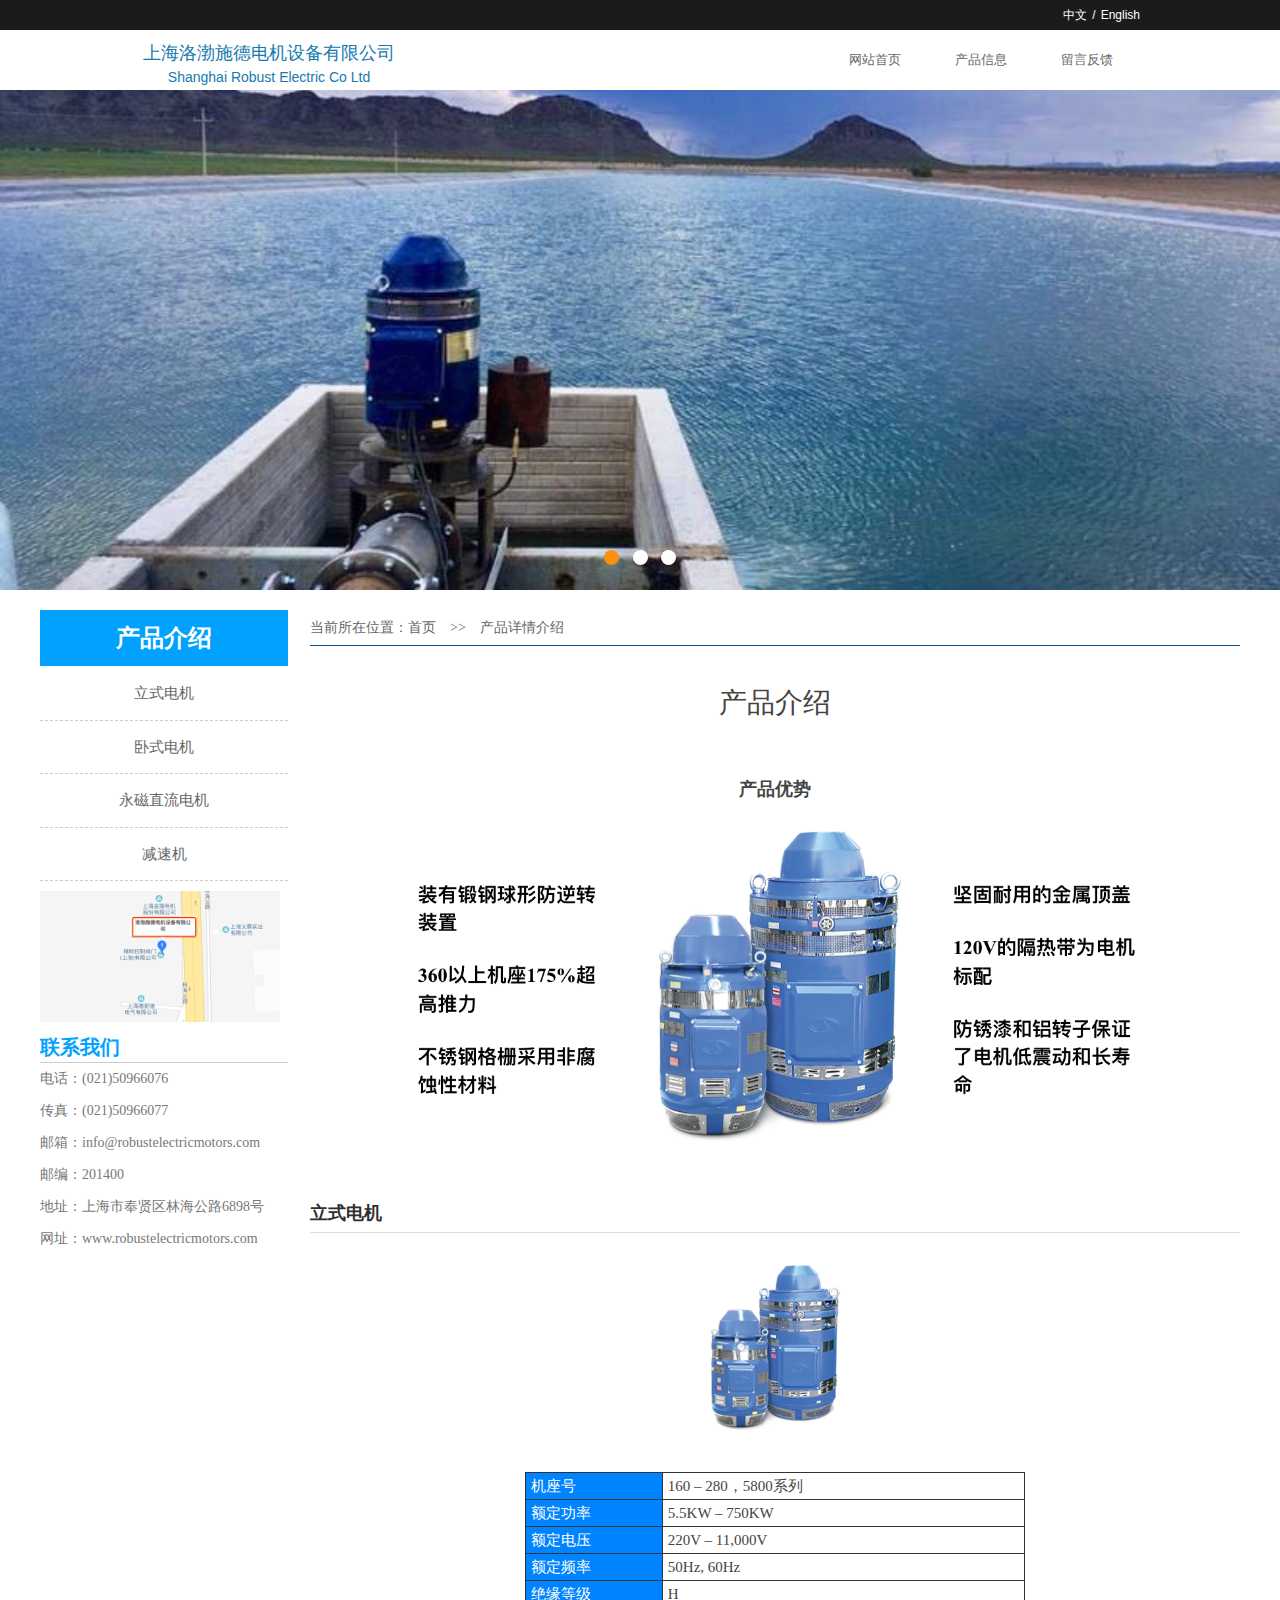
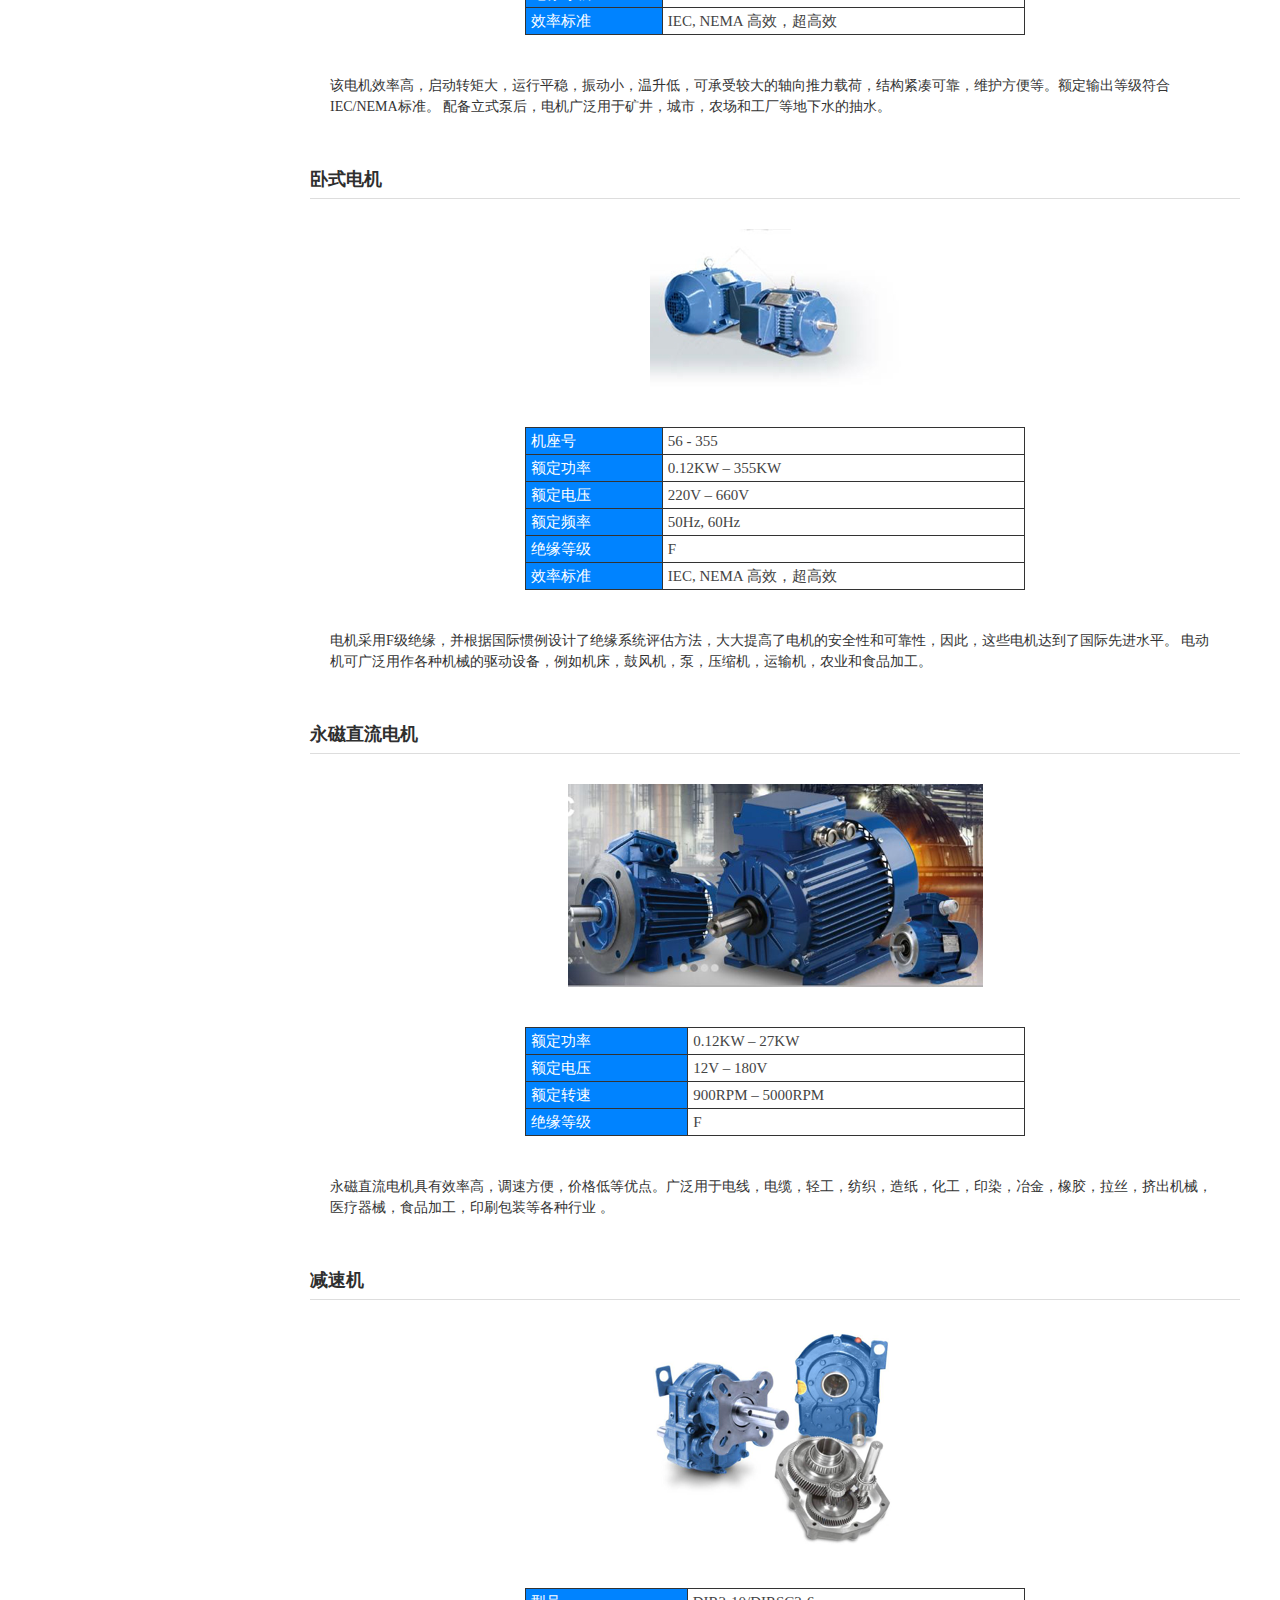
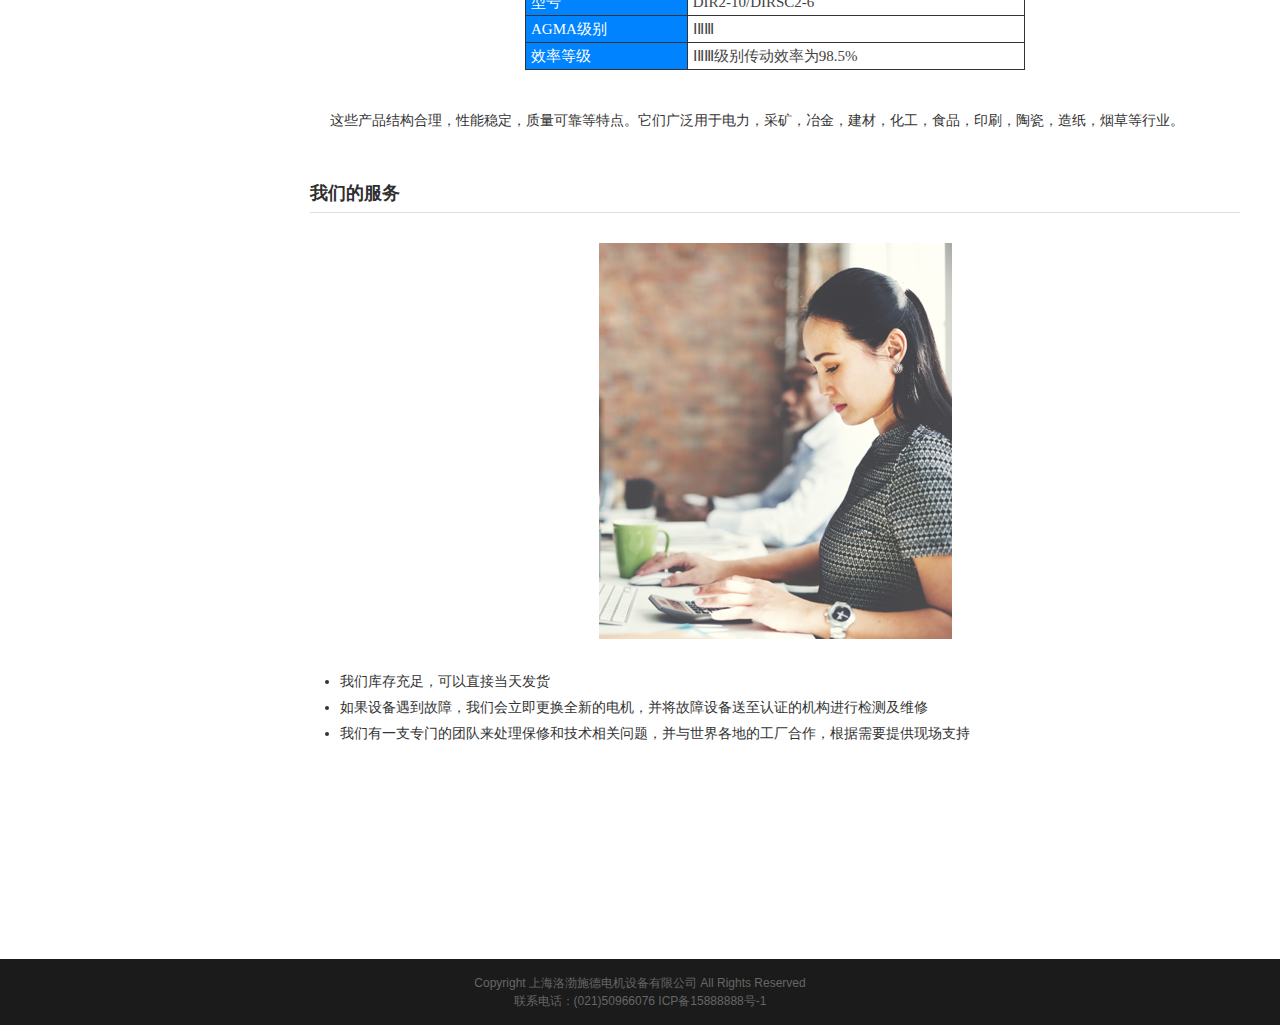
<file: product.html>
<!DOCTYPE html PUBLIC "-//W3C//DTD XHTML 1.0 Transitional//EN"
  "http://www.w3.org/TR/xhtml1/DTD/xhtml1-transitional.dtd">
<html xmlns="http://www.w3.org/1999/xhtml">
<head>
  <meta http-equiv="Content-Type" content="text/html; charset=utf-8" />
  <title>内页详情页</title>
  <script type="text/javascript" src="public/js/jquery.min.js"></script>
  <script type="text/javascript" src="public/js/jquery.banner.js"></script>
  <link rel="stylesheet" href="public/css/global.css" />
  <link rel="stylesheet" href="public/css/nei.css" />
</head>
<body>

<!--顶部开始-->
<div class="top">
  <div class="top-bar">
    <div class="top-bar-inner">
      <div class="language">
        <div class="language-cur">
          <a href="index.html">中文</a>
          <span class="language-line">/</span>
          <a href="index_en.html">English</a>
        </div>
      </div>
      <div class="clear"></div>
    </div>
  </div>
  <div class="topMain">
    <div class="logo">
      <a href="./index.html">
        <span class="logo-text">
                    上海洛渤施德电机设备有限公司
                    <span class="logo-text-inner">Shanghai Robust Electric Co Ltd</span>
                </span>
      </a>
    </div>
    <ul>
      <li><a href="index.html">网站首页</a></li>
      <li><a href="product.html">产品信息</a></li>
      <li><a href="index.html#sendEmail">留言反馈</a></li>
    </ul>
    <div class="clearfix"></div>
  </div>
</div>
<!--顶部结束-->

<!--banner开始-->
<div class="banner" style="height:500px;">
  <ul class="banList" style="height:500px;">
      <li class="active">
          <img src="public/images/banner1.jpeg" />
      </li>
      <li>><img src="public/images/banner2.jpeg" /></li>
      <li><img src="public/images/banner3.jpeg" /></li>
  </ul>
  <div class="fomW">
    <div class="jsNav">
      <a href="javascript:;" class="trigger current"></a>
      <a href="javascript:;" class="trigger"></a>
      <a href="javascript:;" class="trigger"></a>
    </div>
  </div>
</div>

<script type="text/javascript">
  $(function () {
    $(".banner").swBanner();
  });
</script>
<!--banner结束-->

<!--内页详情开始-->
<div class="n_Main">
  <div class="n_left">
    <div class="n_title">
      <h3>产品介绍</h3>
    </div>
    <ul>
      <li><a href="#product1">立式电机</a></li>
      <li><a href="#product2">卧式电机</a></li>
      <li><a href="#product3">永磁直流电机</a></li>
      <li><a href="#product4">减速机</a></li>
    </ul>
    <div class="map">
      <a href="contact.php"><img src="public/images/location.png" width="240" /></a>
    </div>
    <div class="n_contact">
      <h3>联系我们</h3>
      电话：(021)50966076 <br />
      传真：(021)50966077<br />
      邮箱：info@robustelectricmotors.com<br />
      邮编：201400<br />
      地址：上海市奉贤区林海公路6898号<br />
      网址：www.robustelectricmotors.com<br />
    </div>
  </div>

  <div class="n_right">
    <div class="location">
      当前所在位置：首页　>>　产品详情介绍
    </div>
    <div class="n_centent">
      　

      <div class="listConts">
        <!-- 标题区域开始 -->
        <h1 class="title">产品介绍</h1>
        <div class="product-main">
          <h3>产品优势</h3>
          <img src="./public/images/product_youshi.png" alt="">
        </div>
        <!--<div class="info">-->
        <!--<small>更新时间：</small>-->
        <!--2016-8-8-->
        <!--</div>-->
        <!-- 标题区域结束 -->
        <!-- 内容区域开始 -->
        <div class="conttitle" id="product1">立式电机</div>
        <div class="product-item">
          <img src="./public/images/product_1.png" alt="">
        </div>
        <div>
          <table class="product-table">
            <tr>
              <td class="table-title">机座号</td>
              <td>160 – 280，5800系列</td>
            </tr>
            <tr>
              <td class="table-title">额定功率</td>
              <td>5.5KW – 750KW</td>
            </tr>
            <tr>
              <td class="table-title">额定电压</td>
              <td>220V – 11,000V</td>
            </tr>
            <tr>
              <td class="table-title">额定频率</td>
              <td>50Hz, 60Hz</td>
            </tr>
            <tr>
              <td class="table-title">绝缘等级</td>
              <td>H</td>
            </tr>
            <tr>
              <td class="table-title">效率标准</td>
              <td>IEC, NEMA 高效，超高效</td>
            </tr>
          </table>
        </div>
        <p class="product-desc">
          该电机效率高，启动转矩大，运行平稳，振动小，温升低，可承受较大的轴向推力载荷，结构紧凑可靠，维护方便等。额定输出等级符合IEC/NEMA标准。 配备立式泵后，电机广泛用​​于矿井，城市，农场和工厂等地下水的抽水。
        </p>
        <div class="conttitle" id="product2">卧式电机</div>
        <div class="product-item">
          <img src="./public/images/product_2.png" alt="">
        </div>
        <div>
          <table class="product-table">
            <tr>
              <td class="table-title">机座号</td>
              <td>56 - 355</td>
            </tr>
            <tr>
              <td class="table-title">额定功率</td>
              <td>0.12KW – 355KW</td>
            </tr>
            <tr>
              <td class="table-title">额定电压</td>
              <td>220V – 660V</td>
            </tr>
            <tr>
              <td class="table-title">额定频率</td>
              <td>50Hz, 60Hz</td>
            </tr>
            <tr>
              <td class="table-title">绝缘等级</td>
              <td>F</td>
            </tr>
            <tr>
              <td class="table-title">效率标准</td>
              <td>IEC, NEMA 高效，超高效</td>
            </tr>
          </table>
        </div>
        <p class="product-desc">
          电机采用F级绝缘，并根据国际惯例设计了绝缘系统评估方法，大大提高了电机的安全性和可靠性，因此，这些电机达到了国际先进水平。 电动机可广泛用作各种机械的驱动设备，例如机床，鼓风机，泵，压缩机，运输机，农业和食品加工。
        </p>

        <div class="conttitle" id="product3">永磁直流电机</div>
        <div class="product-item">
          <img src="./public/images/product_3.png" alt="">
        </div>
        <div>
          <table class="product-table">
            <tr>
              <td class="table-title">额定功率</td>
              <td>0.12KW – 27KW</td>
            </tr>
            <tr>
              <td class="table-title">额定电压</td>
              <td>12V – 180V</td>
            </tr>
            <tr>
              <td class="table-title">额定转速</td>
              <td>900RPM – 5000RPM</td>
            </tr>
            <tr>
              <td class="table-title">绝缘等级</td>
              <td>F</td>
            </tr>
          </table>
        </div>
        <p class="product-desc">
          永磁直流电机具有效率高，调速方便，价格低等优点。广泛用于电线，电缆，轻工，纺织，造纸，化工，印染，冶金，橡胶，拉丝，挤出机械，医疗器械，食品加工，印刷包装等各种行业 。
        </p>

        <div class="conttitle" id="product4">减速机</div>
        <div class="product-item">
          <img src="./public/images/product_4.png" alt="">
        </div>
        <div>
          <table class="product-table">
            <tr>
              <td class="table-title">型号</td>
              <td>DIR2-10/DIRSC2-6</td>
            </tr>
            <tr>
              <td class="table-title">AGMA级别</td>
              <td>ⅠⅡⅢ</td>
            </tr>
            <tr>
              <td class="table-title">效率等级</td>
              <td>ⅠⅡⅢ级别传动效率为98.5%</td>
            </tr>
          </table>
        </div>
        <p class="product-desc">
          这些产品结构合理，性能稳定，质量可靠等特点。它们广泛用于电力，采矿，冶金，建材，化工，食品，印刷，陶瓷，造纸，烟草等行业。
        </p>


        <div class="conttitle">我们的服务</div>
        <div class="product-item">
          <img src="./public/images/my_service.png" alt="">
        </div>
        <ul class="service-ul">
          <li class="service-item">
            我们库存充足，可以直接当天发货
          </li>
          <li class="service-item">
            如果设备遇到故障，我们会立即更换全新的电机，并将故障设备送至认证的机构进行检测及维修
          </li>
          <li class="service-item">
            我们有一支专门的团队来处理保修和技术相关问题，并与世界各地的工厂合作，根据需要提供现场支持
          </li>
        </ul>
        <br /><br /><br /><br /><br /><br /><br />
        <!-- 内容区域结束 -->
      </div>
      <!-- 详细区域结束 -->


    </div>
  </div>
</div>
<!--内页详情结束-->


<!--底部开始-->
<div class="foot">
  <div class="footMain">
    <div class="foot3">
      <p>Copyright 上海洛渤施德电机设备有限公司 All Rights Reserved</p>
      <p>联系电话：(021)50966076 ICP备15888888号-1</p>
    </div>
  </div>
</div>
<!--底部结束-->

</body>
</html>
</file>
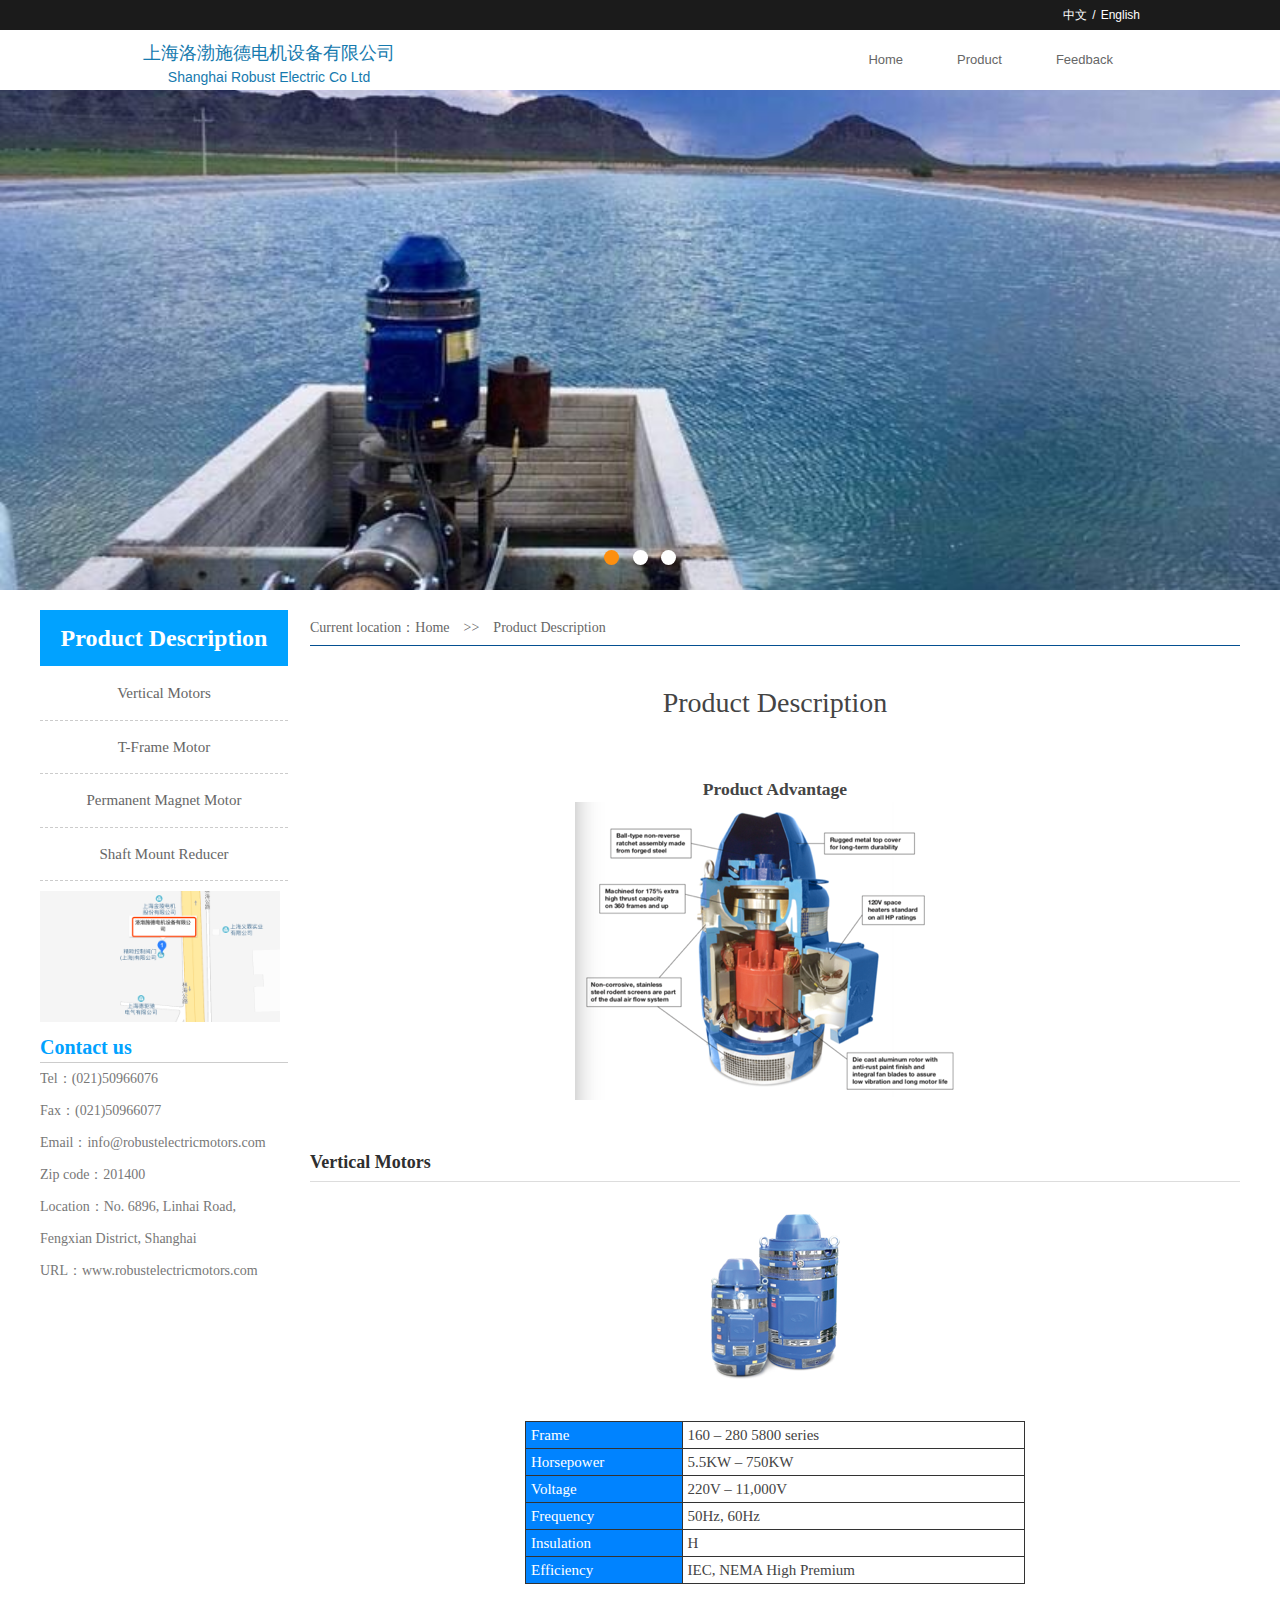
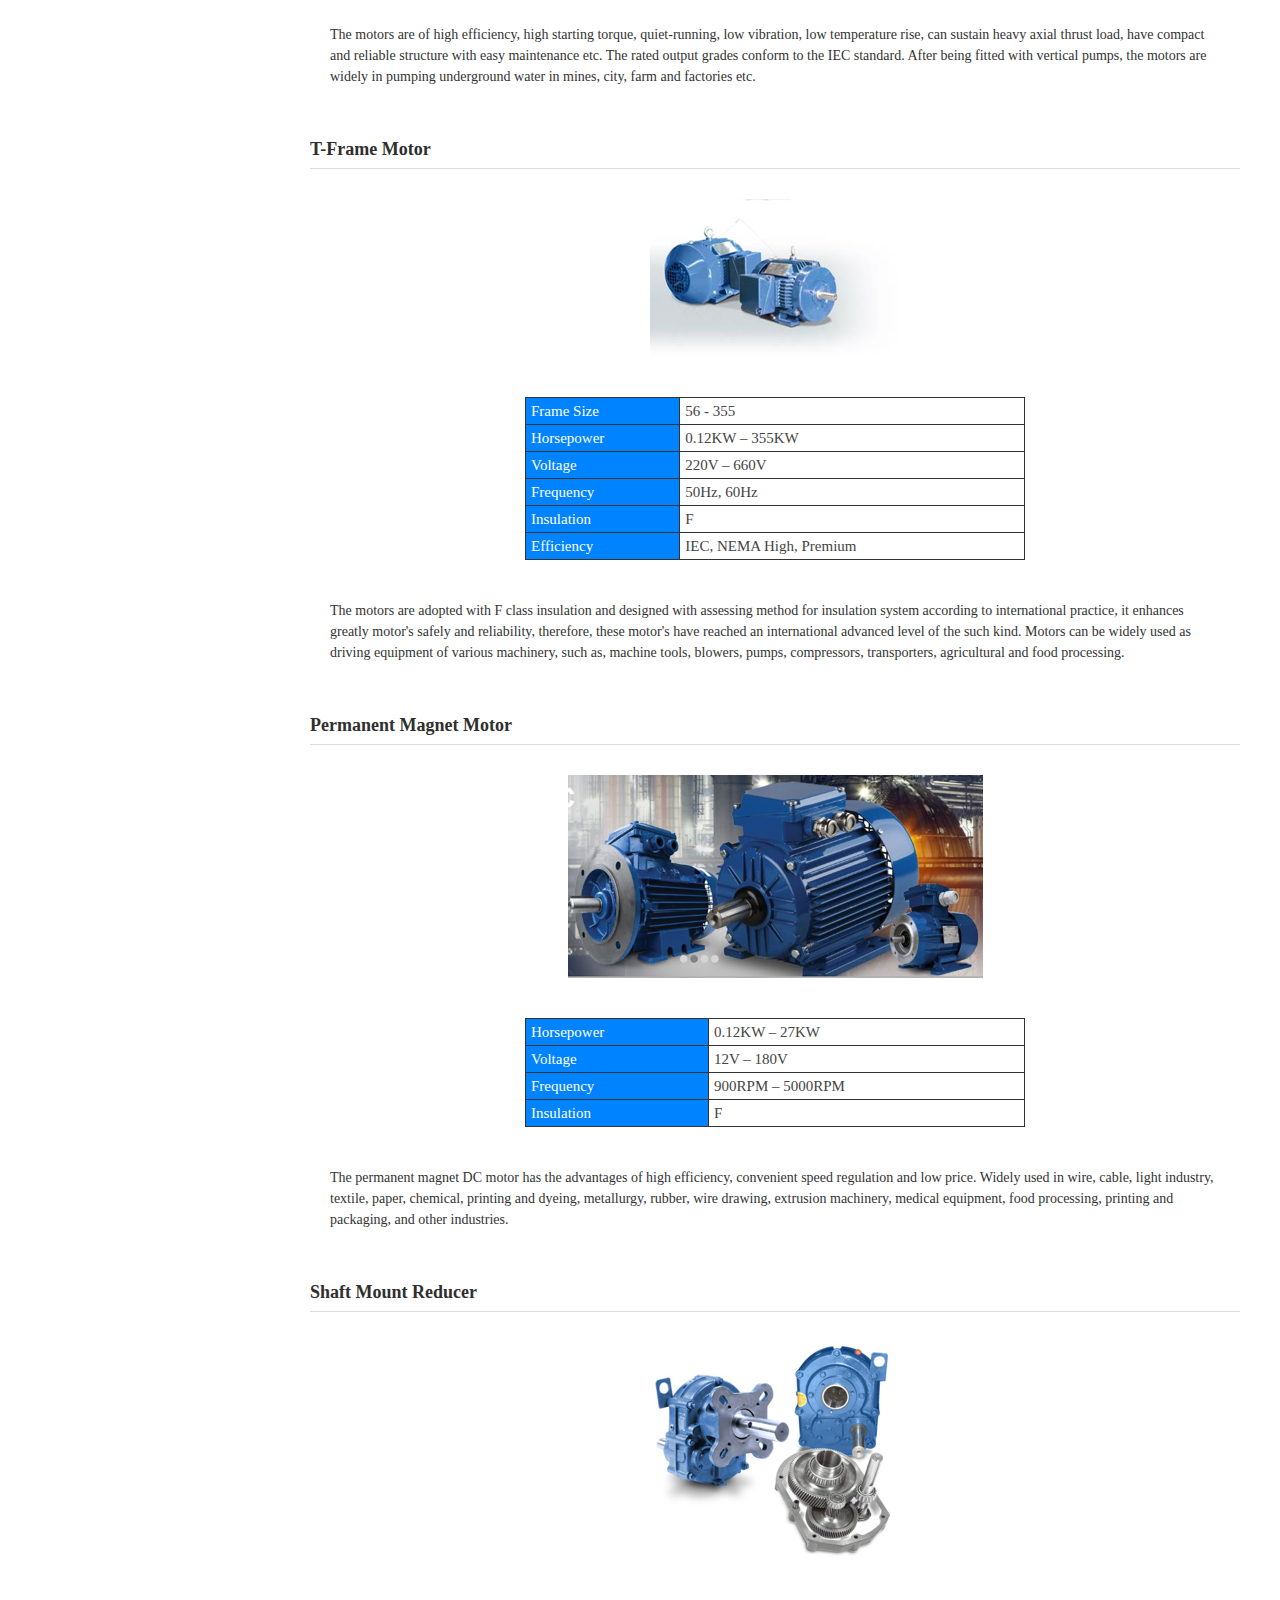
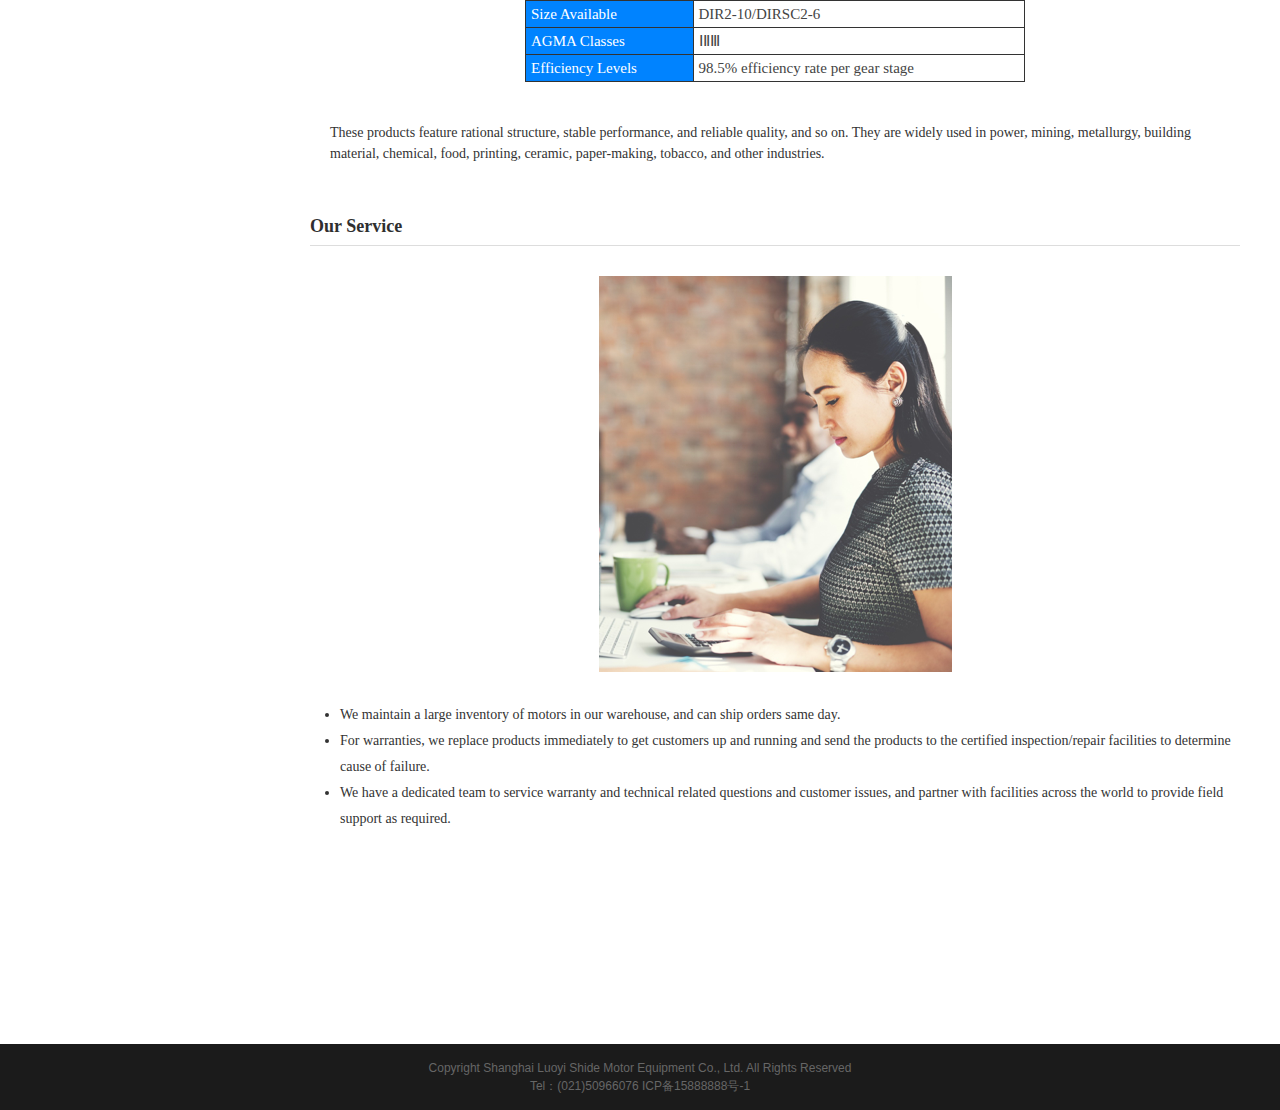
<file: product_en.html>
<!DOCTYPE html PUBLIC "-//W3C//DTD XHTML 1.0 Transitional//EN"
  "http://www.w3.org/TR/xhtml1/DTD/xhtml1-transitional.dtd">
<html xmlns="http://www.w3.org/1999/xhtml">
<head>
  <meta http-equiv="Content-Type" content="text/html; charset=utf-8" />
  <title>Product</title>
  <script type="text/javascript" src="public/js/jquery.min.js"></script>
  <script type="text/javascript" src="public/js/jquery.banner.js"></script>
  <link rel="stylesheet" href="public/css/global.css" />
  <link rel="stylesheet" href="public/css/nei.css" />
</head>
<body>

<!--顶部开始-->
<div class="top">
  <div class="top-bar">
    <div class="top-bar-inner">
      <div class="language">
        <div class="language-cur">
          <a href="index.html">中文</a>
          <span class="language-line">/</span>
          <a href="index_en.html">English</a>
        </div>
      </div>
      <div class="clear"></div>
    </div>
  </div>
  <div class="topMain">
    <div class="logo">
      <a href="./index_en.html">
        <span class="logo-text">
                    上海洛渤施德电机设备有限公司
                    <span class="logo-text-inner">Shanghai Robust Electric Co Ltd</span>
                </span>
      </a>
    </div>
    <ul>
      <li><a href="index_en.html">Home</a></li>
      <li><a href="product_en.html">Product</a></li>
      <li><a href="index_en.html#sendEmail">Feedback</a></li>
    </ul>
    <div class="clearfix"></div>
  </div>
</div>
<!--顶部结束-->

<!--banner开始-->
<div class="banner" style="height:500px;">
  <ul class="banList" style="height:500px;">
      <li class="active">
          <img src="public/images/banner1.jpeg" />
      </li>
      <li>><img src="public/images/banner2.jpeg" /></li>
      <li><img src="public/images/banner3.jpeg" /></li>
  </ul>
  <div class="fomW">
    <div class="jsNav">
      <a href="javascript:;" class="trigger current"></a>
      <a href="javascript:;" class="trigger"></a>
      <a href="javascript:;" class="trigger"></a>
    </div>
  </div>
</div>

<script type="text/javascript">
  $(function () {
    $(".banner").swBanner();
  });
</script>
<!--banner结束-->

<!--内页详情开始-->
<div class="n_Main">
  <div class="n_left">
    <div class="n_title">
      <h3>Product Description</h3>
    </div>
    <ul>
      <li><a href="#product1">Vertical Motors</a></li>
      <li><a href="#product2">T-Frame Motor</a></li>
      <li><a href="#product3">Permanent Magnet Motor</a></li>
      <li><a href="#product4">Shaft Mount Reducer</a></li>
    </ul>
    <div class="map">
      <a href="contact.php"><img src="public/images/location.png" width="240" /></a>
    </div>
    <div class="n_contact">
      <h3>Contact us</h3>
      Tel：(021)50966076 <br />
      Fax：(021)50966077<br />
      Email：info@robustelectricmotors.com<br />
      Zip code：201400<br />
      Location：No. 6896, Linhai Road, Fengxian District, Shanghai<br />
      URL：www.robustelectricmotors.com<br />
    </div>
  </div>

  <div class="n_right">
    <div class="location">
      Current location：Home　>>　Product Description
    </div>
    <div class="n_centent">
      　

      <div class="listConts">
        <!-- 标题区域开始 -->
        <h1 class="title">Product Description</h1>
        <div class="product-main">
          <h3>Product Advantage</h3>
          <img src="./public/images/product_youshi_en.png" alt="">
        </div>
        <!--<div class="info">-->
        <!--<small>更新时间：</small>-->
        <!--2016-8-8-->
        <!--</div>-->
        <!-- 标题区域结束 -->
        <!-- 内容区域开始 -->
        <div class="conttitle" id="product1">Vertical Motors</div>
        <div class="product-item">
          <img src="./public/images/product_1.png" alt="">
        </div>
        <div>
          <table class="product-table">
            <tr>
              <td class="table-title">Frame</td>
              <td>160 – 280 5800 series</td>
            </tr>
            <tr>
              <td class="table-title">Horsepower</td>
              <td>5.5KW – 750KW</td>
            </tr>
            <tr>
              <td class="table-title">Voltage</td>
              <td>220V – 11,000V</td>
            </tr>
            <tr>
              <td class="table-title">Frequency</td>
              <td>50Hz, 60Hz</td>
            </tr>
            <tr>
              <td class="table-title">Insulation</td>
              <td>H</td>
            </tr>
            <tr>
              <td class="table-title">Efficiency</td>
              <td>IEC, NEMA High Premium</td>
            </tr>
          </table>
        </div>
        <p class="product-desc">
          The motors are of high efficiency, high starting torque, quiet-running, low vibration, low temperature rise,
          can sustain heavy axial thrust load, have compact and reliable structure with easy maintenance etc. The rated
          output grades conform to the IEC standard.
          After being fitted with vertical pumps, the motors are widely in pumping underground water in mines, city,
          farm and factories etc.
        </p>
        <div class="conttitle" id="product2">T-Frame Motor</div>
        <div class="product-item">
          <img src="./public/images/product_2.png" alt="">
        </div>
        <div>
          <table class="product-table">
            <tr>
              <td class="table-title">Frame Size</td>
              <td>56 - 355</td>
            </tr>
            <tr>
              <td class="table-title">Horsepower</td>
              <td>0.12KW – 355KW</td>
            </tr>
            <tr>
              <td class="table-title">Voltage</td>
              <td>220V – 660V</td>
            </tr>
            <tr>
              <td class="table-title">Frequency</td>
              <td>50Hz, 60Hz</td>
            </tr>
            <tr>
              <td class="table-title">Insulation</td>
              <td>F</td>
            </tr>
            <tr>
              <td class="table-title">Efficiency</td>
              <td>IEC, NEMA High, Premium</td>
            </tr>
          </table>
        </div>
        <p class="product-desc">
          The motors are adopted with F class insulation and designed with assessing method for insulation system
          according to international practice, it enhances greatly motor's safely and reliability, therefore, these
          motor's have reached an international advanced level of the such kind.
          Motors can be widely used as driving equipment of various machinery, such as, machine tools, blowers, pumps,
          compressors, transporters, agricultural and food processing.
        </p>

        <div class="conttitle" id="product3">Permanent Magnet Motor</div>
        <div class="product-item">
          <img src="./public/images/product_3.png" alt="">
        </div>
        <div>
          <table class="product-table">
            <tr>
              <td class="table-title">Horsepower</td>
              <td>0.12KW – 27KW</td>
            </tr>
            <tr>
              <td class="table-title">Voltage</td>
              <td>12V – 180V</td>
            </tr>
            <tr>
              <td class="table-title">Frequency</td>
              <td>900RPM – 5000RPM</td>
            </tr>
            <tr>
              <td class="table-title">Insulation</td>
              <td>F</td>
            </tr>
          </table>
        </div>
        <p class="product-desc">
          The permanent magnet DC motor has the advantages of high efficiency, convenient speed regulation and low
          price. Widely used in wire, cable, light industry, textile, paper, chemical, printing and dyeing, metallurgy,
          rubber, wire drawing, extrusion machinery, medical equipment, food processing, printing and packaging, and
          other industries.
        </p>

        <div class="conttitle" id="product4">Shaft Mount Reducer</div>
        <div class="product-item">
          <img src="./public/images/product_4.png" alt="">
        </div>
        <div>
          <table class="product-table">
            <tr>
              <td class="table-title">Size Available</td>
              <td>DIR2-10/DIRSC2-6</td>
            </tr>
            <tr>
              <td class="table-title">AGMA Classes</td>
              <td>ⅠⅡⅢ</td>
            </tr>
            <tr>
              <td class="table-title">Efficiency Levels</td>
              <td>98.5% efficiency rate per gear stage</td>
            </tr>
          </table>
        </div>
        <p class="product-desc">
          These products feature rational structure, stable performance, and reliable quality, and so on. They are
          widely used in power, mining, metallurgy, building material, chemical, food, printing, ceramic, paper-making,
          tobacco, and other industries.
        </p>


        <div class="conttitle">Our Service</div>
        <div class="product-item">
          <img src="./public/images/my_service.png" alt="">
        </div>
        <ul class="service-ul">
          <li class="service-item">
            We maintain a large inventory of motors in our warehouse, and can ship orders same day.
          </li>
          <li class="service-item">
            For warranties, we replace products immediately to get customers up and running and send the products to the
            certified inspection/repair facilities to
            determine cause of failure.
          </li>
          <li class="service-item">
            We have a dedicated team to service warranty and technical related questions and customer issues, and
            partner with facilities across the world to provide
            field support as required.
          </li>
        </ul>
        <br /><br /><br /><br /><br /><br /><br />
        <!-- 内容区域结束 -->
      </div>
      <!-- 详细区域结束 -->


    </div>
  </div>
</div>
<!--内页详情结束-->


<!--底部开始-->
<div class="foot">
  <div class="footMain">
    <div class="foot3">
      <p>Copyright Shanghai Luoyi Shide Motor Equipment Co., Ltd. All Rights Reserved</p>
      <p>Tel：(021)50966076 ICP备15888888号-1</p>
    </div>
  </div>
</div>
<!--底部结束-->

</body>
</html>
</file>
<file: public/css/global.css>
@charset "utf-8";
/* CSS Document */
body, h1, h2, h3, h4, h5, h6, hr, p, blockquote, dl, dt, dd, ul, ol, li, pre, form, fieldset, legend, button, input, textarea, th, td {
  margin: 0;
  padding: 0;
  word-wrap: break-word
}

body, html, input {
  font: 12px/1.5 "Microsoft Yahei", "Helvetica Neue", Helvetica, Arial, sans-serif;
  color: #666;
  background: #fff;
}

table {
  border-collapse: collapse;
  border-spacing: 0;
}

img {
  border: none
}

a {
  color: #666;
  text-decoration: none;
}

a:hover {
  color: #80b62c;
  text-decoration: underline;
}

ul li {
  list-style-type: none;
}

/*顶部*/
.top {
  width: 100%;
  background: #fff;
}

.top-bar {
  width: 100%;
  background-color: #1b1b1b;
  height: 30px;
}

.clear {
  clear: both;
}

.top-bar-inner {
  width: 1000px;
  margin: 0 auto;
}

.language {
  cursor: pointer;
  position: relative;
  float: right;
  text-align: center;
}

.language:hover .language-list {
  display: block;
}

.language-list {
  display: none;
  position: absolute;
  top: 30px;
  right: 0;
}

.language-item {
  text-align: center;
  width: 60px;
  background-color: #1b1b1b;
  border-bottom: 1px solid #fff;
  display: block;
  color: #fff;
  font-size: 12px;
  height: 22px;
  line-height: 22px;
}

.language-item a {
  color: #fff;
}

.language-item:hover {
  cursor: pointer;
  background-color: #01a2ff;
}

.language-cur {
  display: inline-flex;
  height: 30px;
  line-height: 30px;
  text-align: center;
  font-size: 12px;
  color: #fff;
  margin-left: -10px;
  justify-content: space-between;
}

.language-cur a {
  display: inline-block;
  color: #fff;
  font-size: 12px;
}

.language-cur .language-line {
  color: #fff;
  margin: 0 5px;
  vertical-align: middle;
  display: inline-block;
}

.language-arrow {
  position: relative;
}

.language-arrow::after {
  position: absolute;
  content: ' ';
  top: 50%;
  left: 4px;
  margin-top: -2px;
  border: 5px solid #fff;
  height: 0;
  width: 0;
  border-color: #fff transparent transparent transparent;
}

.topMain {
  width: 1000px;
  height: 60px;
  margin: 0 auto;
}

.logo {
  height: 60px;
  float: left;
}
.logo a{
  display: flex;
}
.logo .logo-text{
  font-size: 18px;
  color: #167aae;
  margin-left: 3px;
  height: 60px;
  margin-top: 10px;
}
.logo .logo-text-inner{
  display: block;
  font-size: 14px;
  text-align: center;
}

.topMain ul {
  float: right;
}

.topMain ul li {
  float: left;
}

.topMain ul li a {
  padding: 24px 27px;
  line-height: 60px;
  font-size: 13px;
}

.topMain ul li a:hover {
  background: #01a2ff;
  color: #fff;
  text-decoration: none;
}

/*首页banner*/
.banner {
  width: 100%;
  overflow: hidden;
  height: 500px;
  position: relative
}

.banList {
  width: 100%;
  position: absolute;
  /*left: 50%;*/
  /*margin-left: -960px;*/
  height: 695px
}

.banList li {
  width: 100%;
  height: 695px;
  opacity: 0;
  position: absolute;
  transform: scale(0);
  transition: transform 0.5s ease 0s, opacity 1.5s ease 0s;
  z-index: 1;
}

.banList li.active {
  opacity: 1;
  transform: scale(1);
  z-index: 2;
}
.banList li img{
  position: relative;
  top: -300px;
  width: 100%;
  display: block;
  margin: 0 auto;
}
.fomW {
  position: absolute;
  bottom: 20px;
  left: 50%;
  height: 20px;
  z-index: 9;
  width: 1000px;
  margin-left: -500px
}

.jsNav {
  text-align: center;
}

.jsNav a {
  display: inline-block;
  background: #fff;
  width: 15px;
  height: 15px;
  border-radius: 50%;
  margin: 0 5px;
}

.jsNav a.current {
  background: #fc8f0f;
  cursor: pointer
}

/**关于我们**/
.about {
  width: 100%;
  height: 450px;
  background: url(../images/aboutbj.jpg) top center no-repeat;
  overflow: hidden;
}

.aboutMain {
  width: 1200px;
  margin: 0 auto;
}

.abouttitle {
  width: 1200px;
  height: 140px;
  background: url(../images/naboutbj.png) no-repeat;
  margin-top: 68px;
}

.aboutli {
  width: 470px;
  height: 110px;
  float: right;
  margin-top: 23px;
}

.aboutli ul li {
  width: 118px;
  height: 27px;
  background: url(../images/aboutli.png) no-repeat;
  float: left;
  margin: 14px 18px;
  line-height: 27px;
  text-align: center;
}

.aboutli ul li a {
  color: #fff;
  font-size: 14px;
}

.aboutli ul li a:hover {
  text-decoration: none;
}

.aboutcon {
  width: 1200px;
  height: 360px;
  margin-top: 35px;
}

.aboiutcontent {
  width: 600px;
  float: left;
  height: auto;
  overflow: hidden;
  font-size: 18px;
  line-height: 28px;
  font-weight: 500;
  margin-top: 40px;
}

.shipin {
  float: right;
  margin-top: 5px;
  margin-right: 10px;
}

/**产品中心**/
.cp {
  width: 100%;
  height: 700px;
  background: url(../images/cpbj.jpg) repeat-x;
  overflow: hidden;
}

.cpMain {
  width: 1200px;
  margin: 0 auto;
  height: auto;
}

.cptitle {
  width: 100%;
  height: 70px;
  margin-top: 60px;
}

.cpdes {
  text-align: center;
  font-size: 14px;
  padding: 10px 160px;
  line-height: 30px;
}

.cplist {
  width: 1200px;
  height: 350px;
  background: #fff;
  border: 1px solid #ddd;
  margin-top: 40px;
}

.cpleft {
  width: 283px;
  height: 350px;
  background: url(../images/yongnian_29.jpg) no-repeat;
  overflow: hidden;
  float: left;
}

.cpleftdes {
  width: 190px;
  height: 170px;
  margin-top: 100px;
  margin-left: 40px;
  color: #fff;
  font-size: 14px;
}

.cpleft a {
  background: #0083ff;
  border: 1px solid #024b91;
  padding: 6px 15px;
  margin-top: 20px;
  margin-left: 80px;
  display: inline-block;
  color: #fff;
  font-size: 14px;
}

.cpright {
  width: 900px;
  height: auto;
  float: right;
}

.cpright-text {
  font-size: 14px;
  color: #333;
  margin-top: 15px;
  text-align: center;
}

.cpright ul li {
  float: left;
  margin: 55px 18px;
  display: none;
}

/**新闻中心**/
.new {
  width: 100%;
  height: 675px;
  background: url(../images/newbj.jpg) no-repeat;
  overflow: hidden;
}

.newMain {
  width: 1200px;
  margin: 0 auto;
}

.newtitle {
  display: flex;
  justify-content: center;
  width: 100%;
  height: 70px;
  margin-top: 48px;
}

.newleft {
  width: 520px;
  height: 400px;
  float: left;
  margin-left: 100px;
  margin-top: 65px;
}

.newleft-inner {
  margin-bottom: 20px;
  display: flex;
  justify-content: space-around;
  align-content: center;
}

.newtitle span {
  width: 135px;
  height: 45px;
  background: url(../images/newicon.png) no-repeat;
  float: left;
  margin-left: 4px;
  text-align: center;
  line-height: 38px;
  font-size: 15px;
  color: #024b91;
}

.newleft ul li {
  width: 135px;
  height: 45px;
  background: url(../images/newicon.png) no-repeat;
  float: left;
  margin-left: 4px;
  text-align: center;
  line-height: 38px;
}

.newleft ul li a {
  font-size: 15px;
  color: #024b91;
}

.newleft ul li a:hover {
  text-decoration: none;
}

.dianshi {
  width: 390px;
  height: 300px;
  background: url(../images/diannao.png) no-repeat;
  margin-left: 15px;
  margin-top: 30px;
  overflow: hidden;
  display: none;
}

.topnew {
  width: 370px;
  height: 216px;
  border: 1px solid #444;
  margin-left: 10px;
  margin-top: 10px;
  position: relative;
}

.toumingbt {
  width: 100%;
  height: 30px;
  background: #000;
  opacity: 0.8;
  position: absolute;
  bottom: 0px;
}

.biaoti {
  position: absolute;
  height: 30px;
  width: 100%;
  bottom: 0px;
  line-height: 30px;
  color: #fff;
  text-align: center;
  font-size: 13px;
}

.newright {
  float: right;
  margin-right: 50px;
  width: 530px;
  margin-top: 30px;
}

.newrtitle {
  width: 555px;
  height: 35px;
  background: url(../images/newrbj.png) no-repeat;
  text-indent: 45px;
  line-height: 35px;
  font-size: 14px;
  font-weight: bold;
}

.newrtitle-en {
  height: 35px;
  background: url(../images/newrbj.png) no-repeat;
  text-indent: 45px;
  line-height: 35px;
  font-size: 14px;
  font-weight: bold;
  width: 660px;
  background-size: 100% 660px;
}

.newrtitle a {
  color: #024b91;
}

.newrtitle-en a {
  color: #024b91;
  font-size: 12px;
}

.newright p {
  font-size: 12px;
  font-family: Arial, Helvetica, sans-serif;
  color: #ccc;
  margin-top: 8px;
  line-height: 25px;
}

.newright ul li {
  margin-top: 15px;
  opacity: 0;
}

/**案例展示**/
.anli {
  width: 100%;
  height: 720px;
  background: url(../images/albj.jpg) repeat;
  overflow: hidden;
}

.anliMain {
  width: 1200px;
  margin: 0 auto;
}

.anlititle {
  width: 100%;
  height: 100px;
  background: url(../images/anlititle.png) no-repeat;
  margin-top: 60px;
}

.anliMain ul li {
  width: 275px;
  height: 230px;
  text-align: center;
  float: left;
  margin: 0 62px;
  margin-top: 20px;
  display: none;
}

.anliMain ul li p {
  line-height: 45px;
  font-size: 14px;
}

.anliMain ul li p a {
  color: #024b91;
}

.moreanli {
  text-align: center;
  margin-top: 30px;
}

.moreanli a {
  background: #01a2ff;
  padding: 10px 30px;
  font-size: 15px;
  color: #fff;
  -moz-border-radius: 15px; /* Firefox */
  -webkit-border-radius: 15px; /* Safari 和 Chrome */
  border-radius: 15px; /* Opera 10.5+, 以及使用了IE-CSS3的IE浏览器 */
}

.moreanli a:hover {
  text-decoration: none;
}

.hezuo {
  width: 100%;
  height: 620px;
  background: url(../images/hezuobj.png) repeat-x;
  overflow: hidden;
}

.hezuoMain {
  width: 1200px;
  height: auto;
  margin: auto;
}

.main-title {
  margin: 40px 0 20px 0;
}

.main-title h2 {
  font-weight: normal;
  text-align: center;
  font-size: 26px;
  color: #01a2ff;
  height: 50px;
  line-height: 50px;
}

.main-title h4 {
  font-weight: normal;
  text-align: center;
  font-size: 18px;
  color: #ccc;
  height: 30px;
  line-height: 30px;
}

.hztitle {
  width: 100%;
  height: 96px;
  background: url(../images/hzhb.png) no-repeat;
  margin-top: 55px;
  margin-bottom: 30px;
}

.hezuoMain ul li {
  border: 1px solid #ddd;
  float: left;
  margin: 15px 48px;
  display: none;
}

.lx {
  width: 100%;
  height: 560px;
  background: url(../images/lxbj.png) repeat-x;
  overflow: hidden;
}

.lxMain {
  width: 1200px;
  height: auto;
  margin: auto;
}

.lxtitle {
  width: 100%;
  height: 96px;
  background: url(../images/lxtitle.png) no-repeat;
  margin-top: 55px;
  margin-bottom: 20px;
}

.lxleft {
  width: 610px;
  height: 350px;
  float: left;
}

.lxright {
  width: 575px;
  height: 316px;
  float: right;
  border: 1px solid #ccc;
}

/**联系**/
.namebj {
  width: 280px;
  height: 38px;
  background: url(../images/name.jpg) no-repeat;
}

.emailbj {
  width: 280px;
  height: 38px;
  background: url(../images/email.jpg) no-repeat;
}

.phonebj {
  width: 579px;
  height: 38px;
  background: url(../images/phone.png) no-repeat;
  background-position: 10px center;
  background-size: 14px 14px;
  border: 1px solid #ccc;
  background-color: #fff;
}

.lxleft ul li {
  float: left;
  margin-right: 20px;
}

.contentbj {
  width: 583px;
  height: 204px;
  background: url(../images/content.jpg) no-repeat;
  margin-top: 20px;
}

.tijiao {
  width: 583px;
  height: 45px;
  line-height: 45px;
  display: inline-block;
  text-align: center;
  background: #01a2ff;
  color: #fff;
  font-size: 14px;
  -moz-border-radius: 10px; /* Firefox */
  -webkit-border-radius: 10px; /* Safari 和 Chrome */
  border-radius: 10px; /* Opera 10.5+, 以及使用了IE-CSS3的IE浏览器 */
  margin-top: 20px;
}

.tijiao:hover {
  color: #fff;
  text-decoration: none;
}

/**底部开始**/
.foot {
  width: 100%;
  background: #1b1b1b;
  overflow: hidden;
}

.footMain {
  width: 1200px;
  font-size: 12px;
  margin: 15px auto;
  text-align: center;
}

.footMain ul li {
  color: #fff;
}

/**弹出效果**/
@-webkit-keyframes bounceIn {
  0% {
    opacity: 0;
    -webkit-transform: scale(.3)
  }
  50% {
    opacity: 1;
    -webkit-transform: scale(1.05)
  }
  70% {
    -webkit-transform: scale(.9)
  }
  100% {
    -webkit-transform: scale(1)
  }
}

@-moz-keyframes bounceIn {
  0% {
    opacity: 0;
    -moz-transform: scale(.3)
  }
  50% {
    opacity: 1;
    -moz-transform: scale(1.05)
  }
  70% {
    -moz-transform: scale(.9)
  }
  100% {
    -moz-transform: scale(1)
  }
}

#tc1 {
  -webkit-animation: bounceIn 1s .2s ease both;
  -moz-animation: bounceIn 1s .2s ease both;
  display: block;
}

#tc2 {
  -webkit-animation: bounceIn 1s .4s ease both;
  -moz-animation: bounceIn 1s .2s ease both;
  display: block;
}

#tc3 {
  -webkit-animation: bounceIn 1s .6s ease both;
  -moz-animation: bounceIn 1s .2s ease both;
  display: block;
}

#tc4 {
  -webkit-animation: bounceIn 1s .8s ease both;
  -moz-animation: bounceIn 1s .2s ease both;
  display: block;
}

#tc5 {
  -webkit-animation: bounceIn 1s 1.0s ease both;
  -moz-animation: bounceIn 1s .2s ease both;
  display: block;
}

#tc6 {
  -webkit-animation: bounceIn 1s 1.2s ease both;
  -moz-animation: bounceIn 1s .2s ease both;
  display: block;
}

#tc7 {
  -webkit-animation: bounceIn 1s 1.4s ease both;
  -moz-animation: bounceIn 1s .2s ease both;
  display: block;
}

#tc8 {
  -webkit-animation: bounceIn 1s 1.6s ease both;
  -moz-animation: bounceIn 1s .2s ease both;
  display: block;
}

#tc9 {
  -webkit-animation: bounceIn 1s 1.8s ease both;
  -moz-animation: bounceIn 1s .2s ease both;
  display: block;
}

#tc10 {
  -webkit-animation: bounceIn 1s 2.0s ease both;
  -moz-animation: bounceIn 1s .2s ease both;
  display: block;
}

#atc1 {
  -webkit-animation: bounceIn 1s .2s ease both;
  -moz-animation: bounceIn 1s .2s ease both;
  display: block;
}

#atc2 {
  -webkit-animation: bounceIn 1s .4s ease both;
  -moz-animation: bounceIn 1s .2s ease both;
  display: block;
}

#atc3 {
  -webkit-animation: bounceIn 1s .6s ease both;
  -moz-animation: bounceIn 1s .2s ease both;
  display: block;
}

#atc4 {
  -webkit-animation: bounceIn 1s .8s ease both;
  -moz-animation: bounceIn 1s .2s ease both;
  display: block;
}

#atc5 {
  -webkit-animation: bounceIn 1s 1.0s ease both;
  -moz-animation: bounceIn 1s .2s ease both;
  display: block;
}

#atc6 {
  -webkit-animation: bounceIn 1s 1.2s ease both;
  -moz-animation: bounceIn 1s .2s ease both;
  display: block;
}

#atc7 {
  -webkit-animation: bounceIn 1s 1.4s ease both;
  -moz-animation: bounceIn 1s .2s ease both;
  display: block;
}

#atc8 {
  -webkit-animation: bounceIn 1s 1.6s ease both;
  -moz-animation: bounceIn 1s .2s ease both;
  display: block;
}

/**清楚浮动**/
.clearfix:after {
  visibility: hidden;
  display: block;
  font-size: 0;
  content: " ";
  clear: both;
  height: 0;
}

.clearfix {
  display: inline-table;
}

/* Hides from IE-mac \*/
* html .clearfix {
  height: 1%;
}

.clearfix {
  display: block;
}

/* End hide from IE-mac */
.location {
  line-height: 30px;
  border-bottom: 1px solid #ddd;
  margin-bottom: 20px;
}

.partner-block, .partner-block-two {
  position: relative;
  width: 300px;
  height: 160px;
  display: inline-block;
  background-color: #fff;
}

.partner-block-two {

}

.partner-block img, .partner-block-two img {
  max-width: 280px;
  max-height: 140px;
  position: absolute;
  top: 50%;
  left: 50%;
  transform: translate(-50%, -50%);
  display: block;
}

.awards-block {
  display: flex;
  justify-content: space-between;
  align-items: center;
}

.awards-block a {
  position: relative;
  border: 1px solid #666;
  display: block;
  width: 160px;
  height: 120px;
  background-color: #fff;
}

.awards-block img {
  position: absolute;
  top: 50%;
  left: 50%;
  transform: translate(-50%, -50%);
  max-width: 160px;
  max-height: 120px;
  display: block;
}
</file>
<file: public/css/nei.css>
#et-slider-wrapper .et-arrow-prev {
    top: 220px;
}

#et-slider-wrapper .et-arrow-next {
    top: 220px;
}

#et-slider-controls {
    bottom: 15px;
}

.et-slide .container {
    padding-top: 150px;
}

.n_Main {
    width: 1200px;
    height: auto;
    margin: 0 auto;
    overflow: hidden;
}

.n_left {
    width: 248px;
    height: auto;
    float: left;
    margin-top: 20px;
    margin-bottom: 30px;
}

.n_right {
    width: 930px;
    height: auto;
    float: right;
    margin-top: 20px;
}

.n_title {
    text-align: center;
    background: #01a2ff;
    border-bottom: 1px solid #fff;
}

.n_title h3 {
    font-size: 24px;
    font-family: microsoft yahei;
    padding: 10px 0;
    color: #fff;
}

.n_title p {
    font-size: 14px;
    color: #fff;
    padding-bottom: 15px;
}

.n_left ul li {
    text-align: center;
    border-bottom: 1px dashed #ccc;
}

.n_left ul li a {
    width: 100%;
    background: #fff;
    display: block;
    padding: 15px 0px;
    font-size: 15px;
    font-family: microsoft yahei;
    color: #666;
}

.n_left ul li a:hover {
    width: 100%;
    background: #01a2ff;
    color: #fff;
}

.QQline {
    margin: 10px 0px;
}

.map {
    margin-top: 10px;
}

.n_contact {
    margin-top: 10px;
    color: #777;
    font-size: 14px;
    font-family: microsoft yahei;
    line-height: 32px;
}

.n_contact h3 {
    color: #01a2ff;
    font-size: 20px;
    height: 30px;
    line-height: 30px;
    border-bottom: 1px solid #ccc;
}

.location {
    position: relative;
    width: 100%;
    height: 35px;
    background: #fff;
    border-bottom: 1px solid #045091;
    color: #666;
    font-size: 14px;
    font-family: microsoft yahei;
    line-height: 35px;
}

.n_phone {
    width: 240px;
    bottom: 0px;
    height: 34px;
    position: absolute;
    right: 0px;
    background: url(../images/phonebj.png);
    text-align: center;
    color: #fff;
}

.n_centent {
    font-size: 15px;
    color: #666;
    font-family: microsoft yahei;
    line-height: 24px;
    margin-bottom: 30px;
}

.home #et-slider-wrapper {
    height: 400px;
}

.tijiao {
    width: 120px;
    height: 40px;
    background: #159301;
    float: left;
    margin-left: 77px;
    line-height: 40px;
    text-align: center;
    font-size: 18px;
    cursor: pointer;
}

#form ul li {
    margin: 20px 0px;
}

.tijiao1 {
    width: 90px;
    height: 30px;
    background: #159301;
    line-height: 30px;
    color: #fff;
    text-align: center;
    margin-left: 78px;
}

#content {
    list-style: none;
    list-style-type: none;
    margin: 15px 0;
    padding: 0px;
}

/**新闻页**/
.n_centent .news_list2 {
    margin-top: 20px;
}

.n_centent .news_list2 li {
    height: 50px;
    line-height: 26px;
    border-bottom: 1px dotted #888;
    padding: 6px 0 5px 0;
    color: #a0a0a0;
    margin-bottom: 10px;
}

.n_centent .news_list2 li .title {
    display: block;
}

.n_centent .news_list2 li .title a {
    color: #333;
    float: left;
    font-size: 18px;
}

.n_centent .news_list2 li .title a:hover {
    color: #167aae;
}

.n_centent .news_list2 li .hits {
    display: block;
    float: right;
    font-size: 12px;
}

.n_centent .news_list2 li .time {
    display: block;
    float: left;
    font-size: 12px;
}

.n_centent .news_list2 li .class {
    margin-left: 12px;
    font-size: 12px;
}

.n_centent .news_list2 li .class a {
    color: #a0a0a0;
}

.listConts {
    line-height: 26px;
    color: #444;
    margin-bottom: 30px;
}

.listConts .title_1 {
    font-size: 24px;
    text-align: center;
    line-height: 40px;
    color: #000;
}

.listConts .info {
    width: 380px;
    height: 27px;
    line-height: 28px;
    text-align: center;
    margin: 15px auto;
    font-size: 12px;
    border: 1px solid #ccc;
    border-left: none;
    border-right: none;
    color: #666;
}

.listConts .info small {
    margin-left: 8px;
    margin-right: 3px;
    color: #999;
}

.listConts .desc {
    margin: 20px auto 15px;
    padding: 5px 10px;
    line-height: 20px;
    border: 1px solid #f4e4b4;
    background: #fffff0;
    width: 80%;
}

.listConts .author {
    text-align: right;
    color: #999;
}

.listConts .showimg {
    margin: 20px 0;
    text-align: center;
}

.listConts .showimg a img {
    border: 1px solid #ccc;
    padding: 1px;
}

.listConts .conttitle {
    font-weight: bold;
    padding-bottom: 7px;
    margin-bottom: 7px;
    color: #2f2f2f;
    line-height: 24px;
    border-bottom: 1px solid #ddd;
    font-size: 18px;
    margin-top: 50px;
}

.product-item {
    margin: 30px auto;
}

.product-item img {
    display: block;
    margin: 20px auto;
}

.product-desc {
    font-size: 14px;
    color: #333;
    line-height: 1.5;
    padding: 0 20px;
}

.listConts .picarr {
    position: relative;
    margin: 20px auto;
}

.listConts .picarr .picture {
    width: 100%;
    text-align: center;
}

.listConts .picarr .picture a {
    display: none;
}

.listConts .picarr .preview {
    width: 685px;
    margin: 20px auto 0;
    padding: 5px;
    background: #eef3fa;
    border-radius: 5px;
    -webkit-border-radius: 5px;
    -moz-border-radius: 5px;
}

.listConts .picarr .preview li {
    float: left;
    margin: 4px;
}

.listConts .picarr .preview li a {
    width: 58px;
    height: 45px;
    border: 1px solid #fff;
    background: #fff;
    display: table-cell;
    vertical-align: middle;
    text-align: center;
}

.listConts .picarr .preview li a img {
    vertical-align: middle;
}

.picarr .preview li.current a {
    border: 1px solid #000;
}

.preNext {
    position: relative;
}

.preNext .line {
    height: 10px;
    overflow: hidden;
    clear: both;
    background: url(img/box_dotline.gif) left 15px repeat-x;
    margin: 4px auto;
    padding-top: 10px;
}

.preNext .line strong {
    display: block;
    width: 8px;
    height: 10px;
    overflow: hidden;
    font-size: 0px;
    line-height: 100px;
    background: url(img/box_dotline.gif) right -10px no-repeat;
    float: left;
}

.preNext .text {
    color: #999;
}

.preNext li a {
    color: #888;
    font-size: 12px;
}

.preNext li {
    color: #888;
    font-size: 12px;
}

.preNext .actBox {
    position: absolute;
    top: 25px;
    right: 0;
}

.preNext .actBox li {
    display: inline;
    padding-left: 22px;
    background-image: url(img/actbox-ico.gif);
    background-repeat: no-repeat;
    margin-left: 10px;
}

.preNext .actBox li a {
    color: #666;
}

.preNext .actBox li#act-fav {
    background-position: 4px 0px;
}

.preNext .actBox li#act-err {
    background-position: 4px -37px;
}

.preNext .actBox li#act-pus {
    background-position: 4px -73px;
}

.preNext .actBox li#act-pnt {
    background-position: 4px -109px;
}

.job_list ul li {
    border-bottom: 1px dashed #ccc;
    line-height: 35px;
    color: #888;
}

.job_list ul li span {
    float: right;
}

.job_list ul li a {
    float: left;
    color: #666;
    font-size: 16px;
}

.n_centent table tr td {
    text-indent: 5px;
}

/**案例**/
.n_centent ul.alMain {
    overflow: hidden;
}

.n_centent ul.alMain li {
    width: 240px;
    height: 165px;
    background: url(../images/honorlist.png) no-repeat;
    float: left;
    margin: 16px 32px;
    margin-bottom: 25px;
}

.n_centent ul.alMain li a {
    color: #666;
    text-decoration: none;
}

.n_centent ul.alMain li p {
    text-align: center;
}

.alMain li img {
    padding-left: 9px;
    padding-top: 8px;
    margin-bottom: 10px;
}

/*列表翻页*/
.page_list {
    height: 24px;
    line-height: 24px;
    text-align: center;
    letter-spacing: 0;
    font-family: "Arial Black";
    font-size: 10px;
    margin-top: 20px;
}

.page_list a {
    display: inline-block;
    color: #898989;
    border: 1px solid #e8e8e8;
    background: #f8f8f8;
    text-align: center;
    padding: 0 8px;
    margin: 0 1px;
}

.page_list a.on {
    border: 1px solid #ccc;
    background: #E5EDF2;
}

/*分页样式*/
.page_info {
    text-align: center;
    margin-top: 10px;
    color: #333;
}

.page_info span {
    padding: 0 2px;
    font-weight: bold;
}

.listConts h1.title {
    text-align: center;
    font-weight: 400;
    font-size: 28px;
    margin-top: 0px;
}

.product-table {
    width: 500px;
    margin: 40px auto;
}

.product-table td {
    border: 1px solid #333;
}

.product-table td.table-title {
    color: #fff;
    background-color: #0083ff;
}

.product-main {
    margin-top: 60px;
    text-align: center;
}

.product-main img {
    max-width: 800px;
    display: block;
    margin: 0 auto;
}

.service-item {
    text-align: left;
    list-style: disc;
    margin-left: 30px;
    font-size: 14px;
    color: #333;
    line-height: 26px;
}
</file>
